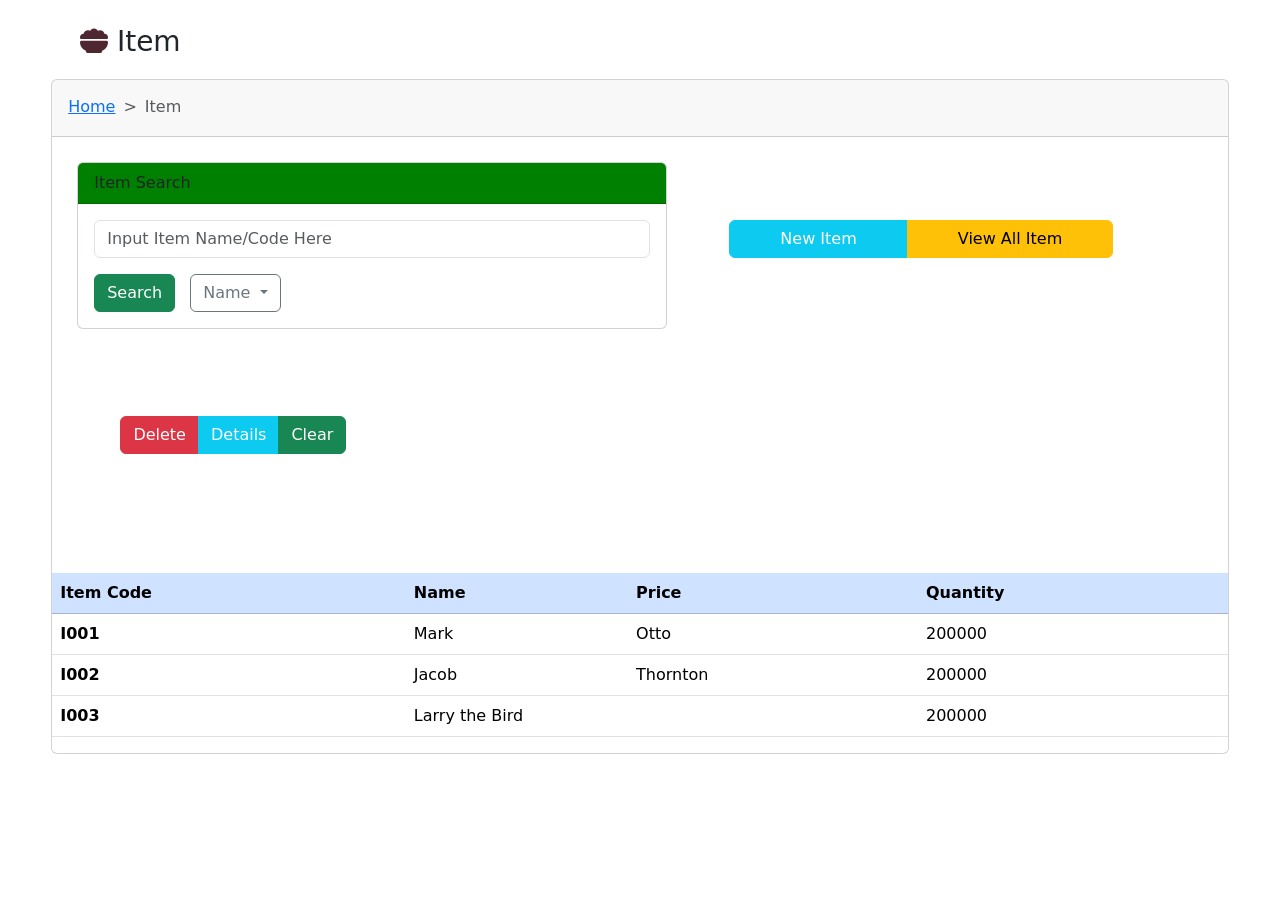
<file: index.html>
<!DOCTYPE html>
<html lang="en">
<head>
    <meta charset="UTF-8">
    <title>Pos_System</title>
    <link href="https://cdn.jsdelivr.net/npm/bootstrap@5.3.3/dist/css/bootstrap.min.css" rel="stylesheet" integrity="sha384-QWTKZyjpPEjISv5WaRU9OFeRpok6YctnYmDr5pNlyT2bRjXh0JMhjY6hW+ALEwIH" crossorigin="anonymous">
    <link rel="stylesheet" href="https://cdnjs.cloudflare.com/ajax/libs/font-awesome/6.5.1/css/all.min.css" integrity="sha512-DTOQO9RWCH3ppGqcWaEA1BIZOC6xxalwEsw9c2QQeAIftl+Vegovlnee1c9QX4TctnWMn13TZye+giMm8e2LwA==" crossorigin="anonymous" referrerpolicy="no-referrer" />
</head>
<body>

<style>

    body {
        overflow-x: hidden;
    }


    .breadcrumb {
        top: 7px;
        position: relative;
    }

    #Main_Card  {
        width: 92vw;
        height: 75vh;
        left: 0;
        top: 5vh;
        bottom: 0;
        right: 0;
        margin: auto;
        position: relative;
    }

    main>h3 {
        position: relative;
        margin: auto;
        top: 25px;
        left: 80px;
        text-align: left;
    }

    #Customer_Card_Header {
        background-color: green;
    }

    #Customer_Card {
        position: relative;
        width: 50vw;
        padding: 25px;
    }


    .dropdown {
        color: white;
    }

    .btn-outline-secondary:hover {
        color: white;
        background-color: #babfc7;
    }

    #search_Name_DropDown>div {
        position: absolute;
        left: 100px;
        bottom: 16px;
    }

    #ButtonGroup1 {
        position: relative;
        width: 15vw;
        bottom: 9vh;
        left: 3vw;
    }

    #ButtonGroup2 {
        position: relative;
        width: 30vw;
        left: 58%;
        bottom: 35vh;
    }

    .btn-info {
        color: white;
    }

    .modal-header {
        background-color: yellowgreen;
    }

    #Items {
        color: white;
    }

</style>


<main>

    <h3>
        <i class="fa-solid fa-bowl-food" style="color: #4F2730;"></i>
        Item
    </h3>

    <div id="Main_Card" class="card">
        <div class="card-header">
            <nav style="--bs-breadcrumb-divider: '>';" aria-label="breadcrumb">
                <ol class="breadcrumb">
                    <li class="breadcrumb-item"><a href="../index.html">Home</a></li>
                    <li class="breadcrumb-item active" aria-current="page">Item</li>
                </ol>
            </nav>
        </div>

        <div id="Customer_Card" class="card-body">
            <div class="card">
                <div id="Customer_Card_Header" class="card-header">
                    Item Search
                </div>
                <div class="card-body">

                    <div class="input-group mb-3">
                        <input type="text" class="form-control" placeholder="Input Item Name/Code Here" aria-label="" aria-describedby="basic-addon1">
                    </div>

                    <div id="search_Name_DropDown">
                        <button type="button" class="btn btn-success">Search</button>
                        <div class="container">
                            <div id="Name_dropdown" class="dropdown">
                                <a class="btn btn-outline-secondary dropdown-toggle" href="#" role="button" data-bs-toggle="dropdown" aria-expanded="false">
                                    Name
                                </a>

                                <ul class="dropdown-menu">
                                    <li><a class="dropdown-item" href="#">Action</a></li>
                                    <li><a class="dropdown-item" href="#">Another action</a></li>
                                    <li><a class="dropdown-item" href="#">Something else here</a></li>
                                </ul>
                            </div>
                        </div>

                    </div>
                </div>
            </div>
        </div>

        <div class="container">
            <div id="ButtonGroup1" class="btn-group" role="group" aria-label="Basic mixed styles example">
                <button type="button" class="btn btn-danger">Delete</button>
                <button type="button" class="btn btn-info">Details</button>
                <button type="button" class="btn btn-success">Clear</button>
            </div>
        </div>

        <div class="container">
            <div id="ButtonGroup2" class="btn-group" role="group" aria-label="Basic mixed styles example">
                <button type="button" class="btn btn-info" data-bs-toggle="modal" data-bs-target="#NewCustomerModal">New Item</button>
                <button type="button" class="btn btn-warning">View All Item</button>
            </div>
        </div>




        <table class="table">
            <thead class="table-primary">
            <tr>
                <th scope="col">Item Code</th>
                <th scope="col">Name</th>
                <th scope="col">Price</th>
                <th scope="col">Quantity</th>
            </tr>
            </thead>
            <tbody>
            <tr>
                <th scope="row">I001</th>
                <td>Mark</td>
                <td>Otto</td>
                <td>200000</td>
            </tr>
            <tr>
                <th scope="row">I002</th>
                <td>Jacob</td>
                <td>Thornton</td>
                <td>200000</td>
            </tr>
            <tr>
                <th scope="row">I003</th>
                <td colspan="2">Larry the Bird</td>
                <td>200000</td>
            </tr>
            </tbody>
        </table>

    </div>

</main>

<div class="modal" tabindex="-1" id="NewCustomerModal" aria-labelledby="NewCustomerModalLabel1" aria-hidden="true">
    <div class="modal-dialog">
        <div class="modal-content">
            <div class="modal-header">
                <h5 class="modal-title">New Item</h5>
                <button type="button" class="btn-close" data-bs-dismiss="modal" aria-label="Close"></button>
            </div>
            <div class="modal-body">
                <div class="input-group mb-3">
                    <input type="text" class="form-control" placeholder="Item Code" aria-label="" aria-describedby="basic-addon1">
                </div>

                <div class="input-group mb-3">
                    <input type="text" class="form-control" placeholder="Item Name" aria-label="" aria-describedby="basic-addon1">
                </div>

                <div class="input-group mb-3">
                    <input type="text" class="form-control" placeholder="Item Price" aria-label="" aria-describedby="basic-addon1">
                </div>

                <div class="input-group mb-3">
                    <input type="text" class="form-control" placeholder="Item Quantity" aria-label="" aria-describedby="basic-addon1">
                </div>
            </div>
            <div class="modal-footer">
                <button type="button" class="btn btn-danger" data-bs-dismiss="modal">Save</button>
                <button type="button" class="btn btn-warning">Renew</button>
                <button type="button" class="btn btn-info">Close</button>
            </div>
        </div>
    </div>
</div>



<script src="https://cdn.jsdelivr.net/npm/bootstrap@5.3.3/dist/js/bootstrap.bundle.min.js" integrity="sha384-YvpcrYf0tY3lHB60NNkmXc5s9fDVZLESaAA55NDzOxhy9GkcIdslK1eN7N6jIeHz" crossorigin="anonymous"></script>
</body>
</html>
</file>
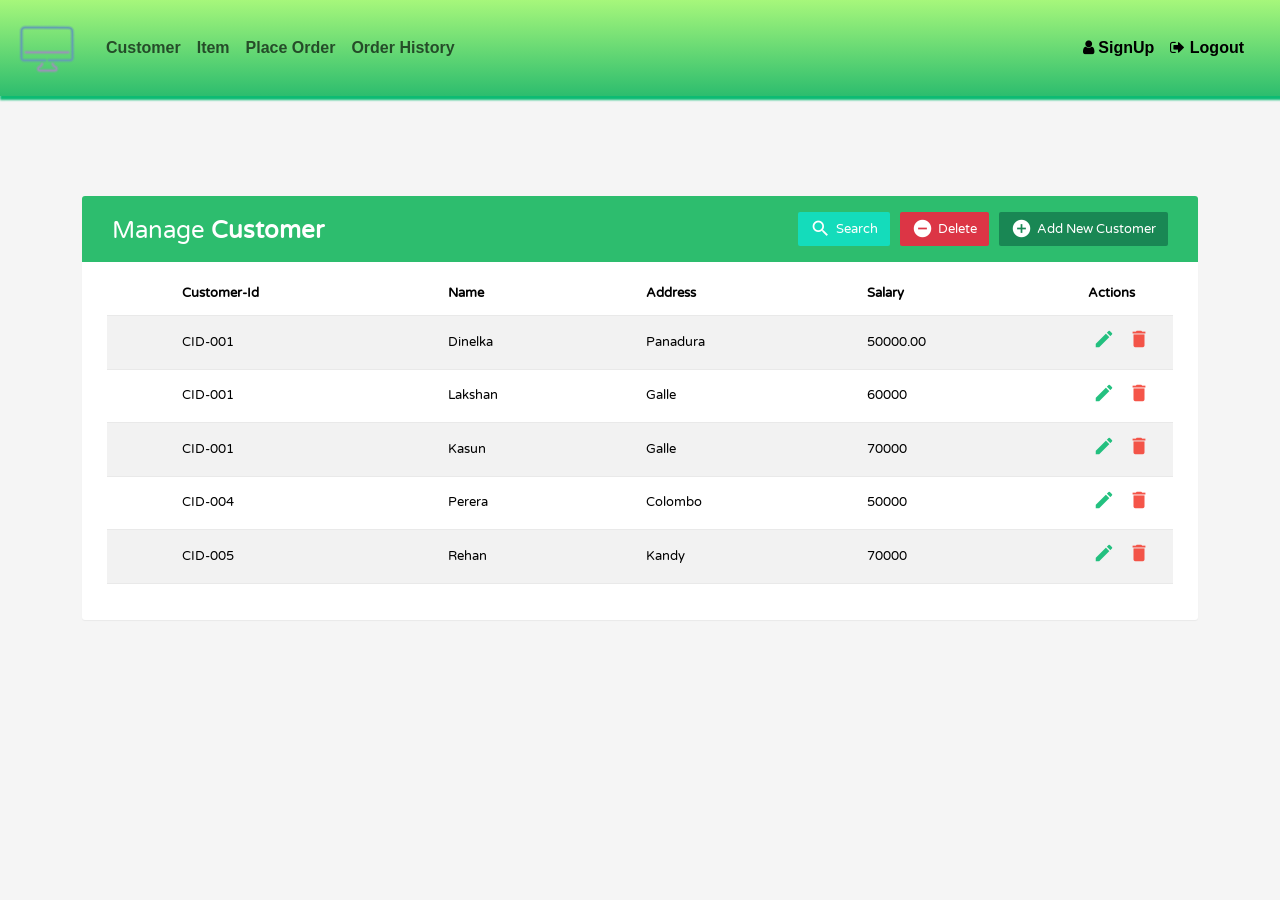
<file: Customer_ form.html>
<!DOCTYPE html>
<html lang="en">
<head>
    <meta charset="UTF-8">
    <title>Customer_form</title>
    <link href="https://cdn.jsdelivr.net/npm/bootstrap@5.3.3/dist/css/bootstrap.min.css" rel="stylesheet" integrity="sha384-QWTKZyjpPEjISv5WaRU9OFeRpok6YctnYmDr5pNlyT2bRjXh0JMhjY6hW+ALEwIH" crossorigin="anonymous">

    <link href="https://fonts.googleapis.com/icon?family=Material+Icons" rel="stylesheet">
    <link href="https://fonts.googleapis.com/css?family=Roboto|Varela+Round" rel="stylesheet">


    <link href="https://maxcdn.bootstrapcdn.com/font-awesome/4.7.0/css/font-awesome.min.css" rel="stylesheet">
    <script src="https://ajax.googleapis.com/ajax/libs/jquery/1.12.4/jquery.min.js"></script>
    <script src="https://code.jquery.com/jquery-3.6.0.min.js"></script>
    <link rel="stylesheet" href="assets/style/customer_style.css">

    <meta name="viewport" content="width=device-width, initial-scale=1.0">

    <style>
        header{
            background: -webkit-linear-gradient(bottom, #2dbd6e, #a6f77b);
            box-shadow: 2px  2px 2px 2px rgb(13, 187, 115);
            font-size: medium;

            width: 100%;
            font-weight: bold;
            font-family: Arial;
        }
        @media all and (max-width: 420px){
            header{
                width: 420px;
            }

        }

    </style>
</head>
<body>
<header>
    <nav class="navbar navbar-expand-lg" >
        <div class="container-fluid">
            <!--            <a class="navbar-brand" href="#">Navbar</a>-->
            <img class="navbar-brand" id="navbar-logo" src="/assets/imges/icons8-computer-70%20(1).png"  title="tomato header logo" alt="Pos-System">
            <button class="navbar-toggler" type="button" data-bs-toggle="collapse" data-bs-target="#navbarNavDropdown" aria-controls="navbarNavDropdown" aria-expanded="false" aria-label="Toggle navigation">
                <span class="navbar-toggler-icon"></span>
            </button>
            <div class="collapse navbar-collapse" id="navbarNavDropdown">
                <ul class="navbar-nav">
                    <li class="nav-item">
                        <a class="nav-link" aria-current="page" href="http://localhost:63342/pos-system/ForgotPassowrd_form.html?_ijt=9unn00jbkp56kr59dsvi3779a3&_ij_reload=RELOAD_ON_SAVE">Customer</a>
                    </li>
                    <li class="nav-item">
                        <a class="nav-link" href="http://localhost:63342/pos-system/item_mange.html?_ijt=gbn0ndvp60nc7el7hg485g12fr&_ij_reload=RELOAD_ON_SAVE#">Item</a>
                    </li>
                    <li class="nav-item">
                        <a class="nav-link" href="#">Place Order</a>
                    </li>
                    <li class="nav-item">
                        <a class="nav-link" href="#">Order History</a>
                    </li>


                </ul>
                <ul class="navbar-nav justify-content-end flex-grow-1 pe-3">
                    <li id="SignupButtonH" class="nav-item" >
                        <a id="SignupButton" class="nav-link active" aria-current="page" href="#">
                            <i class="fa fa-user" ></i>
                            SignUp
                        </a>
                    </li>
                    <li id="LogoutButtonH" class="nav-item">
                        <a id="LoginButton" class="nav-link active" aria-current="page" href="#">
                            <i class="fa fa-sign-out"></i>
                            Logout
                        </a>

                    </li>
                </ul>
            </div>
        </div>
    </nav>
</header>



<div class="container">
    <div class="table-wrapper">
        <div class="table-title">
            <div class="row">
                <div class="col-sm-6">
                    <h2>Manage <b>Customer</b></h2>
                </div>
                <div class="col-sm-6">
                    <a href="#addCustomerModal" class="btn btn-success" data-toggle="modal"><i class="material-icons">&#xE147;</i> <span>Add New Customer</span></a>
                    <a href="#deleteCustomerModal" class="btn btn-danger" data-toggle="modal"><i class="material-icons">&#xE15C;</i> <span>Delete</span></a>
                    <a href="#searchCustomerModal" class="btn btn-search" data-toggle="modal"><i class="material-icons" >search</i> <span>Search</span></a>
                    <!--<input type="text" id="serachbar" placeholder="search">-->
                </div>
            </div>
        </div>
        <table class="table table-striped table-hover">
            <thead>
            <tr>
                <th>
            <span class="custom-checkbox">
								<!--<input type="checkbox" id="selectAll">-->
                <!--<label for="selectAll"></label>-->
							</span>
                </th>
                <th>Customer-Id</th>
                <th>Name</th>
                <th>Address</th>
                <th>Salary</th>
                <th>Actions</th>
            </tr>
            </thead>
            <tbody>
            <tr>
                <td>
            <span class="custom-checkbox">
								<!--<input type="checkbox" id="checkbox1" name="options[]" value="1">
								<label for="checkbox1"></label>-->
							</span>
                </td>
                <td>CID-001</td>
                <td>Dinelka</td>
                <td>Panadura</td>
                <td>50000.00</td>
                <td>
                    <a href="#editCustomerModal" class="edit" data-toggle="modal"><i class="material-icons" data-toggle="tooltip" title="Edit">&#xE254;</i></a>
                    <a href="#deleteCustomerModal" class="delete" data-toggle="modal"><i class="material-icons" data-toggle="tooltip" title="Delete">&#xE872;</i></a>
                </td>
            </tr>
            <tr>
                <td>
            <span class="custom-checkbox">
								<!--<input type="checkbox" id="checkbox2" name="options[]" value="1">
								<label for="checkbox2"></label>-->
							</span>
                </td>
                <td>CID-001</td>
                <td>Lakshan</td>
                <td>Galle</td>
                <td>60000</td>
                <td>
                    <a href="#editCustomerModal" class="edit" data-toggle="modal"><i class="material-icons" data-toggle="tooltip" title="Edit">&#xE254;</i></a>
                    <a href="#deleteCustomerModal" class="delete" data-toggle="modal"><i class="material-icons" data-toggle="tooltip" title="Delete">&#xE872;</i></a>
                </td>
            </tr>
            <tr>
                <td>
            <span class="custom-checkbox">
								<!--<input type="checkbox" id="checkbox3" name="options[]" value="1">
								<label for="checkbox3"></label>-->
							</span>
                </td>
                <td>CID-001</td>
                <td>Kasun</td>
                <td>Galle</td>
                <td>70000</td>
                <td>
                    <a href="#editCustomerModal" class="edit" data-toggle="modal"><i class="material-icons" data-toggle="tooltip" title="Edit">&#xE254;</i></a>
                    <a href="#deleteCustomerModal" class="delete" data-toggle="modal"><i class="material-icons" data-toggle="tooltip" title="Delete">&#xE872;</i></a>
                </td>
            </tr>
            <tr>
                <td>
            <span class="custom-checkbox">
								<!--<input type="checkbox" id="checkbox4" name="options[]" value="1">
								<label for="checkbox4"></label>-->
							</span>
                </td>
                <td>CID-004</td>
                <td>Perera</td>
                <td>Colombo</td>
                <td>50000</td>
                <td>
                    <a href="#editCustomerModal" class="edit" data-toggle="modal"><i class="material-icons" data-toggle="tooltip" title="Edit">&#xE254;</i></a>
                    <a href="#deleteCustomerModal" class="delete" data-toggle="modal"><i class="material-icons" data-toggle="tooltip" title="Delete">&#xE872;</i></a>
                </td>
            </tr>
            <tr>
                <td>
            <span class="custom-checkbox">
								<!--<input type="checkbox" id="checkbox5" name="options[]" value="1">
								<label for="checkbox5"></label>-->
							</span>
                </td>
                <td>CID-005</td>
                <td>Rehan</td>
                <td>Kandy</td>
                <td>70000</td>
                <td>
                    <a href="#editCustomerModal" class="edit" data-toggle="modal"><i class="material-icons" data-toggle="tooltip" title="Edit">&#xE254;</i></a>
                    <a href="#deleteCustomerModal" class="delete" data-toggle="modal"><i class="material-icons" data-toggle="tooltip" title="Delete">&#xE872;</i></a>
                </td>
            </tr>
            </tbody>
        </table>

    </div>
</div>
<!-- Add Modal HTML -->
<div id="addCustomerModal" class="modal fade">
    <div class="modal-dialog">
        <div class="modal-content">
            <form>
                <div class="modal-header">
                    <h4 class="modal-title">Add Customer</h4>
                    <button type="button" class="close" data-dismiss="modal" aria-hidden="true">&times;</button>
                </div>
                <div class="modal-body">
                    <div class="form-group">
                        <label>Customer-ID</label>
                        <input type="text" class="form-control" required>
                    </div>
                    <div class="form-group">
                        <label>Name</label>
                        <input type="text" class="form-control" required>
                    </div>
                    <div class="form-group">
                        <label>Address</label>
                        <input type="text" class="form-control" required>
                        <!--<textarea class="form-control" required></textarea>-->
                    </div>
                    <div class="form-group">
                        <label>Salary</label>
                        <input type="text" class="form-control" required>
                    </div>
                </div>
                <div class="modal-footer">
                    <input type="button" class="btn btn-default" data-dismiss="modal" value="Cancel">
                    <input type="submit" class="btn btn-success" value="Add">
                </div>
            </form>
        </div>
    </div>
</div>
<!-- Edit Modal HTML -->
<div id="editCustomerModal" class="modal fade">
    <div class="modal-dialog">
        <div class="modal-content">
            <form>
                <div class="modal-header">
                    <h4 class="modal-title">Edit Customer</h4>
                    <button type="button" class="close" data-dismiss="modal" aria-hidden="true">&times;</button>
                </div>
                <div class="modal-body">
                    <div class="form-group">
                        <label>Customer-ID</label>
                        <input type="text" class="form-control" required>
                    </div>
                    <div class="form-group">
                        <label>Name</label>
                        <input type="text" class="form-control" required>
                    </div>
                    <div class="form-group">
                        <label>Address</label>
                        <input type="text" class="form-control" required>
                        <!--<textarea class="form-control" required></textarea>-->
                    </div>
                    <div class="form-group">
                        <label>Salary</label>
                        <input type="text" class="form-control" required>
                    </div>
                </div>
                <div class="modal-footer">
                    <input type="button" class="btn btn-default" data-dismiss="modal" value="Cancel">
                    <input type="submit" class="btn btn-info" value="Save">
                </div>
            </form>
        </div>
    </div>
</div>
<!-- Delete Modal HTML -->
<div id="deleteCustomerModal" class="modal fade">
    <div class="modal-dialog">
        <div class="modal-content">
            <form>
                <div class="modal-header">
                    <h4 class="modal-title">Delete Customer</h4>
                    <button type="button" class="close" data-dismiss="modal" aria-hidden="true">&times;</button>
                </div>
                <div class="modal-body">
                    <p>Are you sure you want to delete these Records?</p>
                    <p class="text-warning"><small>This action cannot be undone.</small></p>
                </div>
                <div class="modal-footer">
                    <input type="button" class="btn btn-default" data-dismiss="modal" value="Cancel">
                    <input type="submit" class="btn btn-danger" value="Delete">
                </div>
            </form>
        </div>
    </div>
</div>
<!-- Search Modal HTML -->
<div id="searchCustomerModal" class="modal fade">
    <div class="modal-dialog">
        <div class="modal-content">
            <form>
                <div class="modal-header">
                    <h4 class="modal-title">Search Customer</h4>
                    <button type="button" class="close" data-dismiss="modal" aria-hidden="true">&times;</button>
                </div>
                <div class="modal-body">
                    <div class="form-group">
                        <label>Customer-ID</label>
                        <input type="text" class="form-control" required>
                    </div>

                </div>
                <div class="modal-footer">
                    <input type="button" class="btn btn-default" data-dismiss="modal" value="Cancel">
                    <input type="submit" class="btn btn-info" value="Search">
                </div>
            </form>
        </div>
    </div>
</div>
    <script>
        $(document).ready(function(){
            // Activate tooltip
            $('[data-toggle="tooltip"]').tooltip();

            // Select/Deselect checkboxes
            var checkbox = $('table tbody input[type="checkbox"]');
            $("#selectAll").click(function(){
                if(this.checked){
                    checkbox.each(function(){
                        this.checked = true;
                    });
                } else{
                    checkbox.each(function(){
                        this.checked = false;
                    });
                }
            });
            checkbox.click(function(){
                if(!this.checked){
                    $("#selectAll").prop("checked", false);
                }
            });
        });
    </script>
<script src="https://code.jquery.com/jquery-3.6.0.min.js"></script>

<script src="https://maxcdn.bootstrapcdn.com/bootstrap/4.5.2/js/bootstrap.min.js"></script>

<script src="https://cdn.jsdelivr.net/npm/bootstrap@5.3.3/dist/js/bootstrap.bundle.min.js" integrity="sha384-YvpcrYf0tY3lHB60NNkmXc5s9fDVZLESaAA55NDzOxhy9GkcIdslK1eN7N6jIeHz" crossorigin="anonymous"></script>
</body>
</html>
</file>
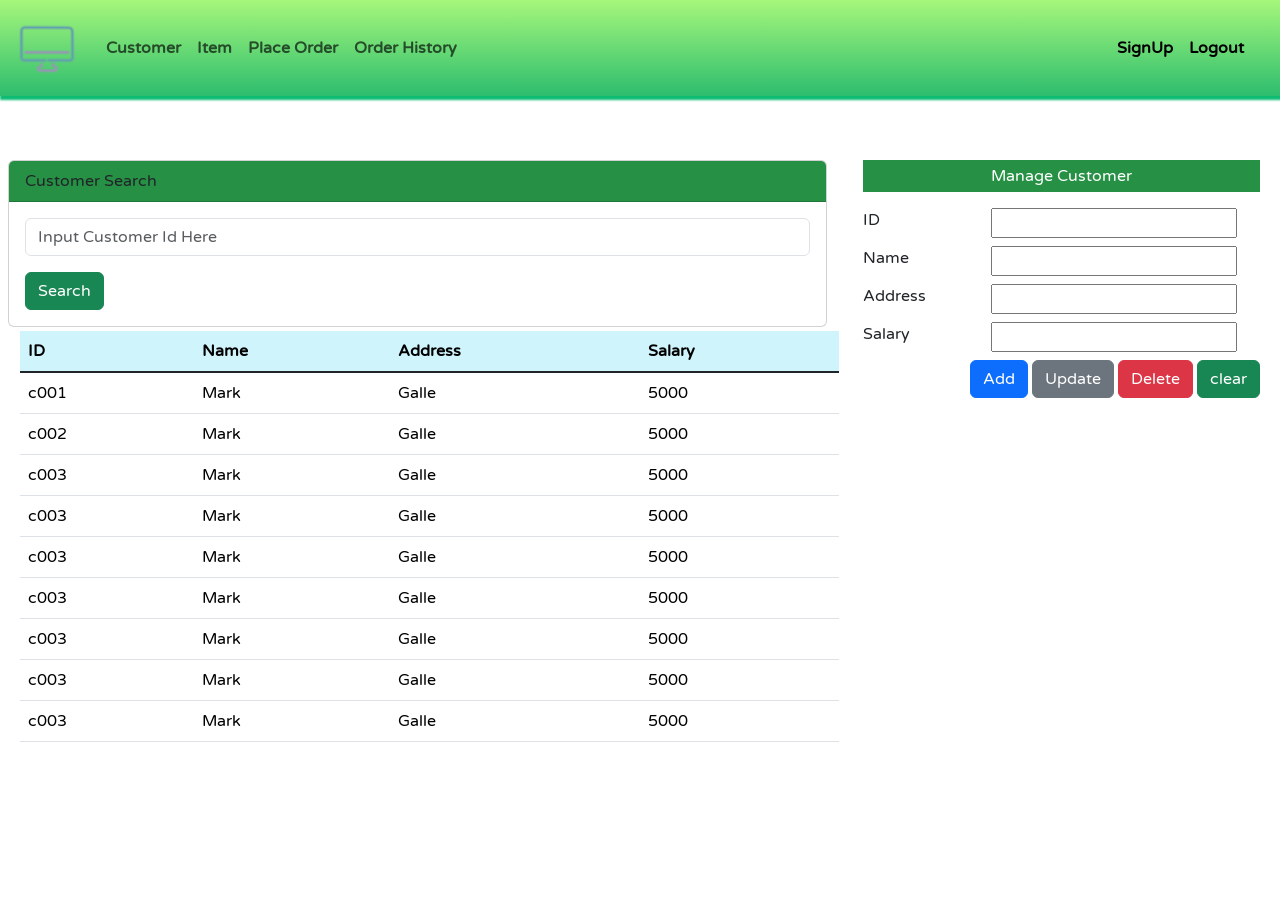
<file: Customer_Manage.html>
<!DOCTYPE html>
<html lang="en">
<head>
    <meta charset="UTF-8">
    <title>Manage_Customer</title>
    <link href="https://cdn.jsdelivr.net/npm/bootstrap@5.3.3/dist/css/bootstrap.min.css" rel="stylesheet" integrity="sha384-QWTKZyjpPEjISv5WaRU9OFeRpok6YctnYmDr5pNlyT2bRjXh0JMhjY6hW+ALEwIH" crossorigin="anonymous">

    <meta name="viewport" content="width=device-width, initial-scale=1.0">
    <link rel="stylesheet" href="assets/style/Customer_Manage.css">

    <link href="https://fonts.googleapis.com/icon?family=Material+Icons" rel="stylesheet">
    <link href="https://fonts.googleapis.com/css?family=Roboto|Varela+Round" rel="stylesheet">

    <style>
        *{
            font-family: 'Varela Round', sans-serif;
        }
        header{
            background: -webkit-linear-gradient(bottom, #2dbd6e, #a6f77b);
            box-shadow: 2px  2px 2px 2px rgb(13, 187, 115);
            font-size: medium;

            width: 100%;
            font-weight: bold;
            font-family: Arial;
        }
        @media all and (max-width: 420px){
            header{
                width: 420px;
            }

        }

    </style>
</head>
<body>
<header>
    <nav class="navbar navbar-expand-lg" >
        <div class="container-fluid">
            <!--            <a class="navbar-brand" href="#">Navbar</a>-->
            <img class="navbar-brand" id="navbar-logo" src="/assets/imges/icons8-computer-70%20(1).png"  title="tomato header logo" alt="Pos-System">
            <button class="navbar-toggler" type="button" data-bs-toggle="collapse" data-bs-target="#navbarNavDropdown" aria-controls="navbarNavDropdown" aria-expanded="false" aria-label="Toggle navigation">
                <span class="navbar-toggler-icon"></span>
            </button>
            <div class="collapse navbar-collapse" id="navbarNavDropdown">
                <ul class="navbar-nav">
                    <li class="nav-item">
                        <a class="nav-link" aria-current="page" href="http://localhost:63342/pos-system/ForgotPassowrd_form.html?_ijt=9unn00jbkp56kr59dsvi3779a3&_ij_reload=RELOAD_ON_SAVE">Customer</a>
                    </li>
                    <li class="nav-item">
                        <a class="nav-link" href="http://localhost:63342/pos-system/item_mange.html?_ijt=gbn0ndvp60nc7el7hg485g12fr&_ij_reload=RELOAD_ON_SAVE#">Item</a>
                    </li>
                    <li class="nav-item">
                        <a class="nav-link" href="#">Place Order</a>
                    </li>
                    <li class="nav-item">
                        <a class="nav-link" href="#">Order History</a>
                    </li>


                </ul>
                <ul class="navbar-nav justify-content-end flex-grow-1 pe-3">
                    <li id="SignupButtonH" class="nav-item" >
                        <a id="SignupButton" class="nav-link active" aria-current="page" href="#">
                            <i class="fa fa-user" ></i>
                            SignUp
                        </a>
                    </li>
                    <li id="LogoutButtonH" class="nav-item">
                        <a id="LoginButton" class="nav-link active" aria-current="page" href="#">
                            <i class="fa fa-sign-out"></i>
                            Logout
                        </a>

                    </li>
                </ul>
            </div>
        </div>
    </nav>
</header>
<br><br>
<main class="container-fluid">
    <!--main content-->
    <section>
        <section class="row p-2" style="height: 100%">
            <section class="col-lg-8 col-12  bg-body" style="height: 100%">
                <!--search Bar-->
                <div class="input-group row mt-2 mb-1 col-md-12">
                    <div id="Customer_Card" class="card-body">
                        <div class="card" >
                            <div id="Customer_Card_Header" class="card-header">
                                Customer Search
                            </div>
                            <div class="card-body">

                                <div class="input-group mb-3">
                                    <input type="text" class="form-control" placeholder="Input Customer Id Here" aria-label="" aria-describedby="basic-addon1">
                                </div>

                                <div id="search_Name_DropDown">
                                    <button type="button" class="btn btn-success">Search</button>
                                    <div class="container">
                                        <div id="Name_dropdown" class="dropdown">
                                        </div>
                                    </div>

                                </div>
                            </div>
                        </div>
                    </div>
                </div>
                <div class="table-responsive ">
                    <table class="table table-hover">
                        <thead class="table-info">
                        <tr>
                            <th scope="col">ID</th>
                            <th scope="col">Name</th>
                            <th scope="col">Address</th>
                            <th scope="col">Salary</th>
                        </tr>
                        </thead>
                        <tbody class="table-group-divider">
                        <tr>
                            <td>c001</td>
                            <td>Mark</td>
                            <td>Galle</td>
                            <td>5000</td>
                        </tr>
                        <tr>
                            <td>c002</td>
                            <td>Mark</td>
                            <td>Galle</td>
                            <td>5000</td>
                        </tr>
                        <tr>
                            <td>c003</td>
                            <td>Mark</td>
                            <td>Galle</td>
                            <td>5000</td>
                        </tr>

                        <tr>
                            <td>c003</td>
                            <td>Mark</td>
                            <td>Galle</td>
                            <td>5000</td>
                        </tr>

                        <tr>
                            <td>c003</td>
                            <td>Mark</td>
                            <td>Galle</td>
                            <td>5000</td>
                        </tr>

                        <tr>
                            <td>c003</td>
                            <td>Mark</td>
                            <td>Galle</td>
                            <td>5000</td>
                        </tr>

                        <tr>
                            <td>c003</td>
                            <td>Mark</td>
                            <td>Galle</td>
                            <td>5000</td>
                        </tr>

                        <tr>
                            <td>c003</td>
                            <td>Mark</td>
                            <td>Galle</td>
                            <td>5000</td>
                        </tr>

                        <tr>
                            <td>c003</td>
                            <td>Mark</td>
                            <td>Galle</td>
                            <td>5000</td>
                        </tr>

                        </tbody>
                    </table>
                </div>
            </section>

            <!--Manage Customer-->
            <section class="col-lg-4 col-12 vh-75 bg-body">
                <div class="text-center mt-2 p-1" style="background-color: #269145 ; color:white;">
                    <i class="fa-solid fa-user" style="color: #ffffff;"></i>
                    Manage Customer
                </div>
                <div>
                    <div class="mt-2">

                    </div>
                    <div class="row mt-2 ">
                        <label class="col-4 mt-2">ID</label>
                        <input class="col-7 mt-2">

                        <label class="col-4 mt-2">Name</label>
                        <input class="col-7 mt-2">

                        <label class="col-4 mt-2">Address</label>
                        <input class="col-7 mt-2">

                        <label class="col-4 mt-2">Salary</label>
                        <input class="col-7 mt-2">
                    </div>
                    <div class="mt-2 text-end" style="width: 100%">
                        <button class="btn btn-primary" type="button">Add</button>
                        <button class="btn btn-secondary" type="button">Update</button>
                        <button class="btn btn-danger" type="button">Delete</button>
                        <button class="btn btn-success" type="button">clear</button>
                    </div>
                </div>
            </section>
        </section>
    </section>
</main>



<script src="https://cdn.jsdelivr.net/npm/bootstrap@5.3.3/dist/js/bootstrap.bundle.min.js" integrity="sha384-YvpcrYf0tY3lHB60NNkmXc5s9fDVZLESaAA55NDzOxhy9GkcIdslK1eN7N6jIeHz" crossorigin="anonymous"></script>
</body>
</html>
</file>
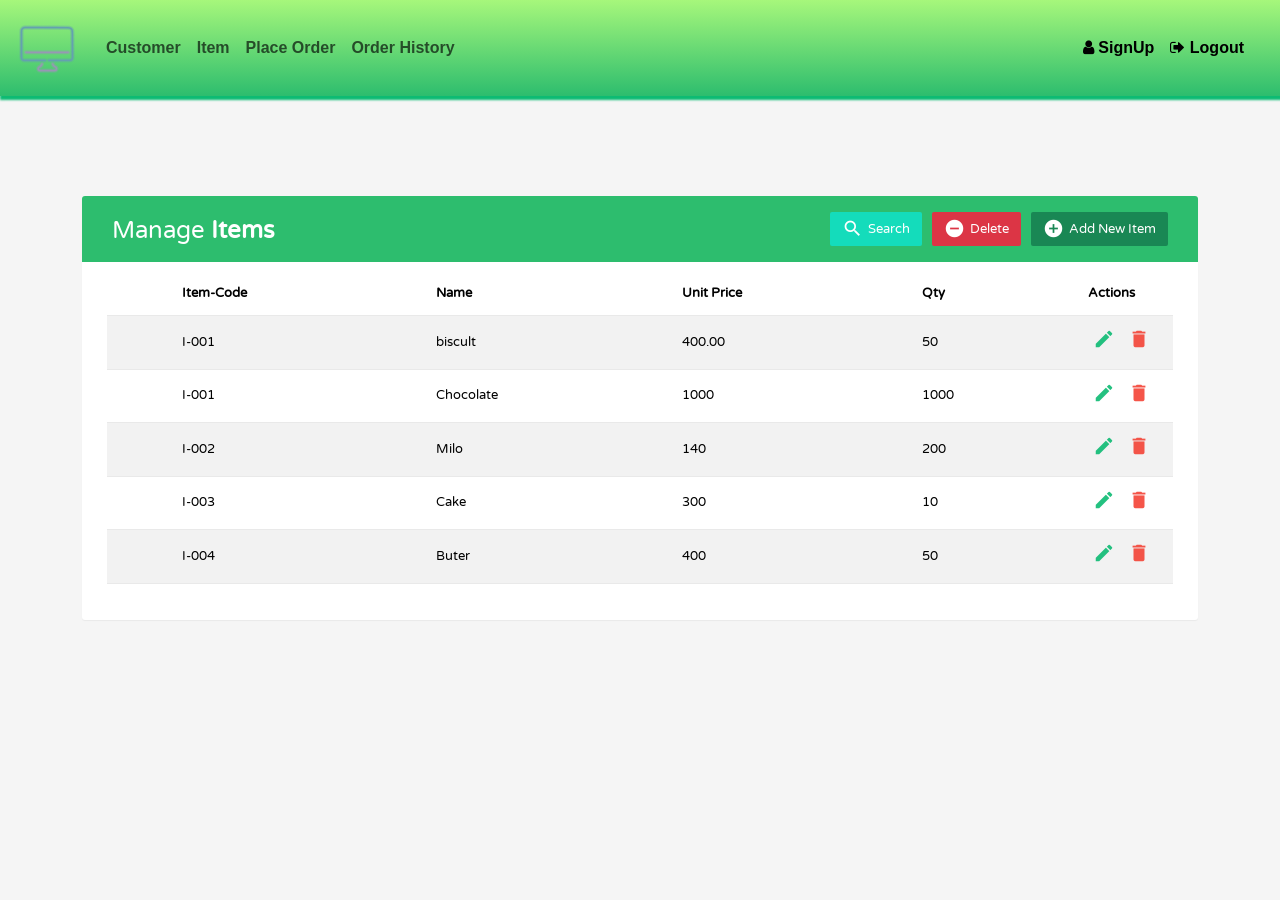
<file: item_mange.html>
<!DOCTYPE html>
<html lang="en">
<head>
    <meta charset="UTF-8">
    <meta name="viewport" content="width=device-width, initial-scale=1.0">
    <title>Item Manage</title>
    <!--<script src='https://kit.fontawesome.com/a076d05399.js' crossorigin='anonymous'></script>-->
    <link rel="stylesheet" href="https://cdnjs.cloudflare.com/ajax/libs/font-awesome/5.15.3/css/all.min.css"/>
    <link href="https://cdn.jsdelivr.net/npm/bootstrap@5.3.3/dist/css/bootstrap.min.css" rel="stylesheet" integrity="sha384-QWTKZyjpPEjISv5WaRU9OFeRpok6YctnYmDr5pNlyT2bRjXh0JMhjY6hW+ALEwIH" crossorigin="anonymous">
    <link href="https://fonts.googleapis.com/icon?family=Material+Icons" rel="stylesheet">
    <link href="https://fonts.googleapis.com/css?family=Roboto|Varela+Round" rel="stylesheet">
    <link href="https://maxcdn.bootstrapcdn.com/font-awesome/4.7.0/css/font-awesome.min.css" rel="stylesheet">
    <script src="https://ajax.googleapis.com/ajax/libs/jquery/1.12.4/jquery.min.js"></script>
    <script src="https://code.jquery.com/jquery-3.6.0.min.js"></script>
    <link rel="stylesheet" href="assets/style/item_style.css">
    <style>
        header{
            background: -webkit-linear-gradient(bottom, #2dbd6e, #a6f77b);
            box-shadow: 2px  2px 2px 2px rgb(13, 187, 115);
            font-size: medium;
            font-weight: bold;
            font-family: Arial;
        }
        @media all and (max-width: 420px){
            header{
                width: 440px;
            }

        }

    </style>
</head>
<body>

<header>
    <nav class="navbar navbar-expand-lg" >
        <div class="container-fluid">
            <!--            <a class="navbar-brand" href="#">Navbar</a>-->
            <img class="navbar-brand" id="navbar-logo" src="/assets/imges/icons8-computer-70%20(1).png"  title="tomato header logo" alt="Pos-System">
            <button class="navbar-toggler" type="button" data-bs-toggle="collapse" data-bs-target="#navbarNavDropdown" aria-controls="navbarNavDropdown" aria-expanded="false" aria-label="Toggle navigation">
                <span class="navbar-toggler-icon"></span>
            </button>
            <div class="collapse navbar-collapse" id="navbarNavDropdown">
                <ul class="navbar-nav">
                    <li class="nav-item">
                        <a class="nav-link" aria-current="page" href="http://localhost:63342/pos-system/Customer_%20form.html?_ijt=ctbsd4navffudd1hlmcjljs80f&_ij_reload=RELOAD_ON_SAVE">Customer</a>
                    </li>
                    <li class="nav-item">
                        <a class="nav-link" href="#">Item</a>
                    </li>
                    <li class="nav-item">
                        <a class="nav-link" href="http://localhost:63342/pos-system/Orders_Page.html?_ijt=utvelnlu9v3rqes4cl7291dakm&_ij_reload=RELOAD_ON_SAVE">Place Order</a>
                    </li>
                    <li class="nav-item">
                        <a class="nav-link" href="#">Order History</a>
                    </li>

                </ul>
                <ul class="navbar-nav justify-content-end flex-grow-1 pe-3">
                    <li id="SignupButtonH" class="nav-item" >
                        <a id="SignupButton" class="nav-link active" aria-current="page" href="#">
                            <i class="fa fa-user" ></i>
                            SignUp
                        </a>
                    </li>
                    <li id="LogoutButtonH" class="nav-item">
                        <a id="LoginButton" class="nav-link active" aria-current="page" href="#">
                            <i class="fa fa-sign-out"></i>
                            Logout
                        </a>

                    </li>
                </ul>
            </div>
        </div>
    </nav>
</header>


        <div class="container">
            <div class="table-wrapper">
                <div class="table-title">
                    <div class="row">
                        <div class="col-sm-6">
                            <h2>Manage <b>Items</b></h2>
                        </div>
                        <div class="col-sm-6">
                            <a href="#addItemModal" class="btn btn-success" data-toggle="modal"><i class="material-icons">&#xE147;</i> <span>Add New Item</span></a>
                            <a href="#deleteItemModal" class="btn btn-danger" data-toggle="modal"><i class="material-icons">&#xE15C;</i> <span>Delete</span></a>
                            <a href="#searchItemModal" class="btn btn-search" data-toggle="modal"><i class="material-icons" >search</i> <span>Search</span></a>

                        </div>
                    </div>
                </div>
                <table class="table table-striped table-hover">
                    <thead>
                    <tr>
                        <th>
            <span class="custom-checkbox">
								<!--<input type="checkbox" id="selectAll">-->
								<!--<label for="selectAll"></label>-->
							</span>
                        </th>
                        <th>Item-Code</th>
                        <th>Name</th>
                        <th>Unit Price</th>
                        <th>Qty</th>
                        <th>Actions</th>
                    </tr>
                    </thead>
                    <tbody>
                    <tr>
                        <td>
            <span class="custom-checkbox">
								<!--<input type="checkbox" id="checkbox1" name="options[]" value="1">
								<label for="checkbox1"></label>-->
							</span>
                        </td>
                        <td>I-001</td>
                        <td>biscult</td>
                        <td>400.00</td>
                        <td>50</td>
                        <td>
                            <a href="#editItemModal" class="edit" data-toggle="modal"><i class="material-icons" data-toggle="tooltip" title="Edit">&#xE254;</i></a>
                            <a href="#deleteItemModal" class="delete" data-toggle="modal"><i class="material-icons" data-toggle="tooltip" title="Delete">&#xE872;</i></a>
                        </td>
                    </tr>
                    <tr>
                        <td>
            <span class="custom-checkbox">
								<!--<input type="checkbox" id="checkbox2" name="options[]" value="1">
								<label for="checkbox2"></label>-->
							</span>
                        </td>
                        <td>I-001</td>
                        <td>Chocolate</td>
                        <td>1000</td>
                        <td>1000</td>
                        <td>
                            <a href="#editItemModal" class="edit" data-toggle="modal"><i class="material-icons" data-toggle="tooltip" title="Edit">&#xE254;</i></a>
                            <a href="#deleteItemModal" class="delete" data-toggle="modal"><i class="material-icons" data-toggle="tooltip" title="Delete">&#xE872;</i></a>
                        </td>
                    </tr>
                    <tr>
                        <td>
            <span class="custom-checkbox">
								<!--<input type="checkbox" id="checkbox3" name="options[]" value="1">
								<label for="checkbox3"></label>-->
							</span>
                        </td>
                        <td>I-002</td>
                        <td>Milo</td>
                        <td>140</td>
                        <td>200</td>
                        <td>
                            <a href="#editItemModal" class="edit" data-toggle="modal"><i class="material-icons" data-toggle="tooltip" title="Edit">&#xE254;</i></a>
                            <a href="#deleteItemModal" class="delete" data-toggle="modal"><i class="material-icons" data-toggle="tooltip" title="Delete">&#xE872;</i></a>
                        </td>
                    </tr>
                    <tr>
                        <td>
            <span class="custom-checkbox">
								<!--<input type="checkbox" id="checkbox4" name="options[]" value="1">
								<label for="checkbox4"></label>-->
							</span>
                        </td>
                        <td>I-003</td>
                        <td>Cake</td>
                        <td>300</td>
                        <td>10</td>
                        <td>
                            <a href="#editItemModal" class="edit" data-toggle="modal"><i class="material-icons" data-toggle="tooltip" title="Edit">&#xE254;</i></a>
                            <a href="#deleteItemModal" class="delete" data-toggle="modal"><i class="material-icons" data-toggle="tooltip" title="Delete">&#xE872;</i></a>
                        </td>
                    </tr>
                    <tr>
                        <td>
            <span class="custom-checkbox">
								<!--<input type="checkbox" id="checkbox5" name="options[]" value="1">
								<label for="checkbox5"></label>-->
							</span>
                        </td>
                        <td>I-004</td>
                        <td>Buter</td>
                        <td>400</td>
                        <td>50</td>
                        <td>
                            <a href="#editItemModal" class="edit" data-toggle="modal"><i class="material-icons" data-toggle="tooltip" title="Edit">&#xE254;</i></a>
                            <a href="#deleteItemModal" class="delete" data-toggle="modal"><i class="material-icons" data-toggle="tooltip" title="Delete">&#xE872;</i></a>
                        </td>
                    </tr>
                    </tbody>
                </table>
                <!--<div class="clearfix">
                    <div class="hint-text">Showing <b>5</b> out of <b>25</b> entries</div>
                    <ul class="pagination">
                        <li class="page-item disabled"><a href="#">Previous</a></li>
                        <li class="page-item"><a href="#" class="page-link">1</a></li>
                        <li class="page-item"><a href="#" class="page-link">2</a></li>
                        <li class="page-item active"><a href="#" class="page-link">3</a></li>
                        <li class="page-item"><a href="#" class="page-link">4</a></li>
                        <li class="page-item"><a href="#" class="page-link">5</a></li>
                        <li class="page-item"><a href="#" class="page-link">Next</a></li>
                    </ul>
                </div>-->
            </div>
        </div>
        <!-- Add Modal HTML -->
        <div id="addItemModal" class="modal fade">
            <div class="modal-dialog">
                <div class="modal-content">
                    <form>
                        <div class="modal-header">
                            <h4 class="modal-title">Add Item</h4>
                            <button type="button" class="close" data-dismiss="modal" aria-hidden="true">&times;</button>
                        </div>
                        <div class="modal-body">
                            <div class="form-group">
                                <label>Item-ID</label>
                                <input type="text" class="form-control" required>
                            </div>
                            <div class="form-group">
                                <label>Name</label>
                                <input type="text" class="form-control" required>
                            </div>
                            <div class="form-group">
                                <label>Price</label>
                                <input type="text" class="form-control" required>
                            </div>
                            <div class="form-group">
                                <label>QTY</label>
                                <input type="text" class="form-control" required>
                            </div>
                        </div>
                        <div class="modal-footer">
                            <input type="button" class="btn btn-default" data-dismiss="modal" value="Cancel">
                            <input type="submit" class="btn btn-success" value="Add">
                        </div>
                    </form>
                </div>
            </div>
        </div>
        <!-- Edit Modal HTML -->
        <div id="editItemModal" class="modal fade">
            <div class="modal-dialog">
                <div class="modal-content">
                    <form>
                        <div class="modal-header">
                            <h4 class="modal-title">Edit Employee</h4>
                            <button type="button" class="close" data-dismiss="modal" aria-hidden="true">&times;</button>
                        </div>
                        <div class="modal-body">
                            <div class="form-group">
                                <label>Item-ID</label>
                                <input type="text" class="form-control" required>
                            </div>
                            <div class="form-group">
                                <label>Name</label>
                                <input type="email" class="form-control" required>
                            </div>
                            <div class="form-group">
                                <label>Price</label>
                                <input type="text" class="form-control" required>
                            </div>
                            <div class="form-group">
                                <label>QTY</label>
                                <input type="text" class="form-control" required>
                            </div>
                        </div>
                        <div class="modal-footer">
                            <input type="button" class="btn btn-default" data-dismiss="modal" value="Cancel">
                            <input type="submit" class="btn btn-info" value="Save">
                        </div>
                    </form>
                </div>
            </div>
        </div>
        <!-- Delete Modal HTML -->
        <div id="deleteItemModal" class="modal fade">
            <div class="modal-dialog">
                <div class="modal-content">
                    <form>
                        <div class="modal-header">
                            <h4 class="modal-title">Delete Item</h4>
                            <button type="button" class="close" data-dismiss="modal" aria-hidden="true">&times;</button>
                        </div>
                        <div class="modal-body">
                            <p>Are you sure you want to delete these Records?</p>
                            <p class="text-warning"><small>This action cannot be undone.</small></p>
                        </div>
                        <div class="modal-footer">
                            <input type="button" class="btn btn-default" data-dismiss="modal" value="Cancel">
                            <input type="submit" class="btn btn-danger" value="Delete">
                        </div>
                    </form>
                </div>
            </div>
        </div>
        <!--  Search Modal HTML-->
        <div id="searchItemModal" class="modal fade">
            <div class="modal-dialog">
                <div class="modal-content">
                    <form>
                        <div class="modal-header">
                            <h4 class="modal-title">Search Item</h4>
                            <button type="button" class="close" data-dismiss="modal" aria-hidden="true">&times;</button>
                        </div>
                        <div class="modal-body">
                            <div class="form-group">
                                <label>Item-ID</label>
                                <input type="text" class="form-control" required>
                            </div>

                        </div>
                        <div class="modal-footer">
                            <input type="button" class="btn btn-default" data-dismiss="modal" value="Cancel">
                            <input type="submit" class="btn btn-info" value="Search">
                        </div>
                    </form>
                </div>
            </div>
        </div>


        <script>
            $(document).ready(function(){
                // Activate tooltip
                $('[data-toggle="tooltip"]').tooltip();

                // Select/Deselect checkboxes
                var checkbox = $('table tbody input[type="checkbox"]');
                $("#selectAll").click(function(){
                    if(this.checked){
                        checkbox.each(function(){
                            this.checked = true;
                        });
                    } else{
                        checkbox.each(function(){
                            this.checked = false;
                        });
                    }
                });
                checkbox.click(function(){
                    if(!this.checked){
                        $("#selectAll").prop("checked", false);
                    }
                });
            });
        </script>
        <script src="https://code.jquery.com/jquery-3.6.0.min.js"></script>
        <script src="https://maxcdn.bootstrapcdn.com/bootstrap/4.5.2/js/bootstrap.min.js"></script>

        <script src="https://cdn.jsdelivr.net/npm/bootstrap@5.3.3/dist/js/bootstrap.bundle.min.js" integrity="sha384-YvpcrYf0tY3lHB60NNkmXc5s9fDVZLESaAA55NDzOxhy9GkcIdslK1eN7N6jIeHz" crossorigin="anonymous"></script>
</body>
</html>
</file>
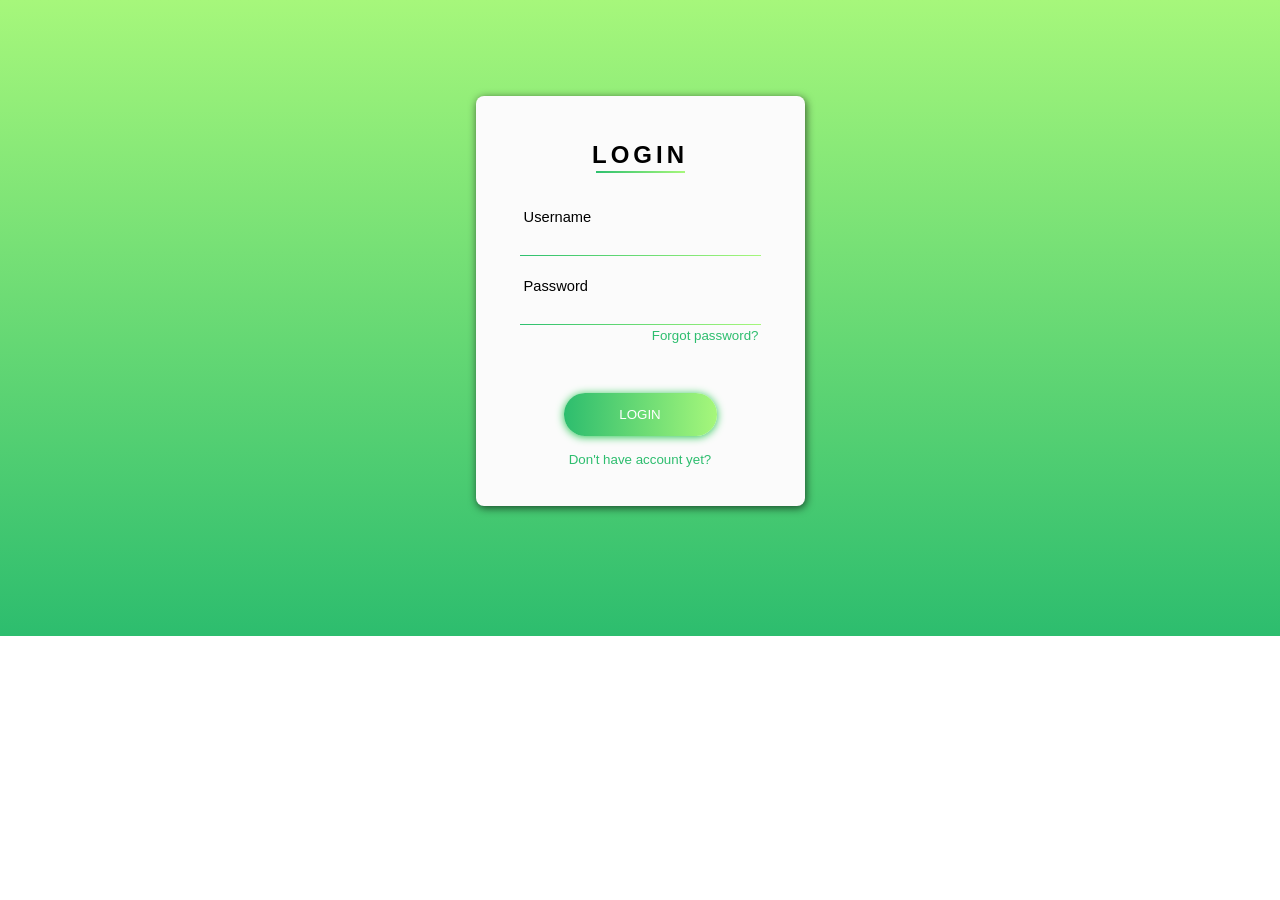
<file: Login-Page.html>
<!DOCTYPE html>
<html lang="en">
<head>
    <meta charset="UTF-8">
    <title>Login_page</title>
    <link rel="stylesheet" href="assets/style/Login_style.css">
    <meta name="viewport" content="width=device-width, initial-scale=1.0">
    <meta http-equiv="X-UA-Compatible" content="IE=edge" />


</head>
<body>
<div id="card">
    <div id="card-content">
        <div id="card-title">

            <h2>LOGIN</h2>

            <div class="underline-title"></div>
        </div>
        <form method="post" class="form">
            <label for="user-name" style="padding-top:13px">
                &nbsp;Username
            </label>
            <input id="user-name" class="form-content" type="text" name="text" autocomplete="on" required />

            <div class="form-border"></div>

            <label for="user-password" style="padding-top:22px">&nbsp;Password
            </label>
            <input id="user-password" class="form-content" type="password" name="password" required />
            <div class="form-border"></div>
            <a href="#">
                <legend id="forgot-pass">Forgot password?</legend>
            </a>
            <input id="submit-btn" type="submit" name="submit" value="LOGIN" />
            <a href="#" id="signup">Don't have account yet?</a>
        </form>
    </div>
</div>

</body>
</html>
</file>
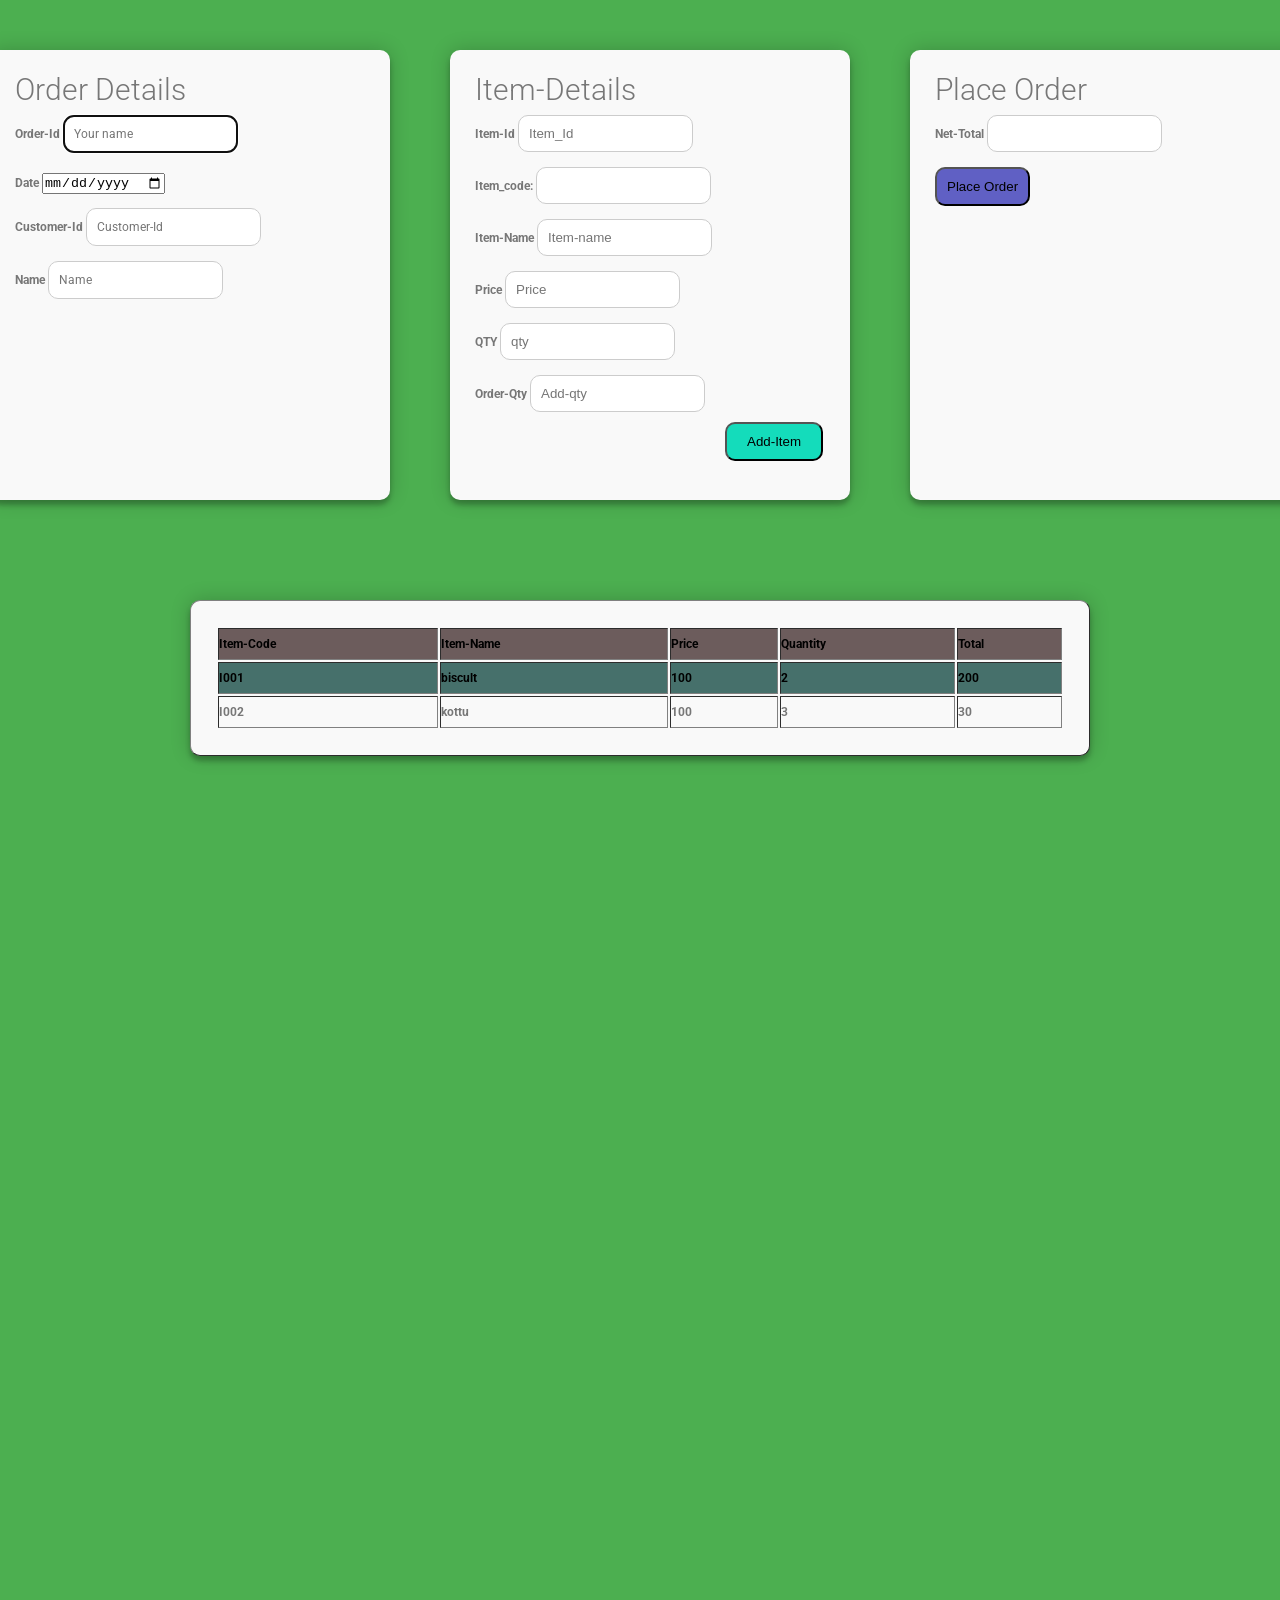
<file: Oedr_form.html>
<!DOCTYPE html>
<html lang="en">
<head>
    <meta charset="UTF-8">
    <title>Order_form</title>
    <style>
        @import url(https://fonts.googleapis.com/css?family=Roboto:400,300,600,400italic);
        * {
            margin: 0;
            padding: 0;
            box-sizing: border-box;
          /*  border-radius: 10px;*/
           /* -webkit-box-sizing: border-box;
            -moz-box-sizing: border-box;
            -webkit-font-smoothing: antialiased;
            -moz-font-smoothing: antialiased;
            -o-font-smoothing: antialiased;
            font-smoothing: antialiased;
            text-rendering: optimizeLegibility;*/
        }

        body {
            font-family: "Roboto", Helvetica, Arial, sans-serif;
            font-weight: bold;
            font-size: 12px;
            line-height: 30px;
            color: #777;
            background: #4CAF50;
        }


        .container {
            bottom:100px;
            height: 200px;
            right: 450px;
            max-width: 400px;
            max-height: 500px;
            margin: 0 auto;
            position: relative;

        }
        .container2{
            bottom:450px;
            left: 10px;
            width: 400px;

            margin: 0 auto;
            position: relative;
        }
        .container3{
            bottom: 1050px;
            left: 470px;
            width: 400px;
            margin: 0 auto;
            position: relative;
        }
        .container4{
            bottom: 1100px;

            /*left: 0px;*/
            right: 100px;
            width: 700px;
            margin: 0 auto;
            position: relative;
        }

        #contact input[type="text"],
        #contact input[type="email"],
        #contact input[type="tel"],
        #contact input[type="url"],
        #contact textarea,
        #contact button[type="submit"] {
            font: 400 12px/16px "Roboto", Helvetica, Arial, sans-serif;
        }

        #contact {
            background: #F9F9F9;
            padding: 25px;
            margin: 150px 0;
            box-shadow: 0 0 20px 0 rgba(0, 0, 0, 0.2), 0 5px 5px 0 rgba(0, 0, 0, 0.24);
            border-radius: 10px;
            height: 450px;
        }
        #contact2 {
            background: #F9F9F9;
            padding: 25px;
            margin: 150px 0;
            box-shadow: 0 0 20px 0 rgba(0, 0, 0, 0.2), 0 5px 5px 0 rgba(0, 0, 0, 0.24);
            border-radius: 10px;
            height: 450px;

        }
        #contact3{
            background: #F9F9F9;
            padding: 25px;
            margin: 150px 0;
            box-shadow: 0 0 20px 0 rgba(0, 0, 0, 0.2), 0 5px 5px 0 rgba(0, 0, 0, 0.24);
            border-radius: 10px;
            height: 450px;

        }
        #contact4{
            background: #F9F9F9;
            padding: 25px;
            margin: 150px 0;
            box-shadow: 0 0 20px 0 rgba(0, 0, 0, 0.2), 0 5px 5px 0 rgba(0, 0, 0, 0.24);
            border-radius: 10px;
            height: 150px;
            width: 900px;

        }

        #contact h3 {
            display: block;
            font-size: 30px;
            font-weight: 300;
            margin-bottom: 10px;
        }
        #contact2 h3{
            display: block;
            font-size: 30px;
            font-weight: 300;
            margin-bottom: 10px;

        }
        #contact3 h3{
            display: block;
            font-size: 30px;
            font-weight: 300;
            margin-bottom: 10px;

        }
        #tead{
            height: 20px;
            background-color: #6c5c5c;
            padding: 0;
            margin: 0 0 10px;
            color:black ;
        }
        #tablerow{
            height: 20px;
            background-color: #46706b;

            padding: 10px;
            margin: auto;
            color:black ;

        }



        fieldset {
            border: medium none !important;
            margin: 0 0 10px;
            min-width: 100%;
            padding: 0;
            width: 100%;
        }


        #contact input[type="text"],
        #contact input[type="text"],
        #contact input[type="text"],
        #contact input[type="text"],
        #contact textarea {
            width: 50%;
            border: 1px solid #ccc;
            border-radius: 10px;
            background: #FFF;
            margin: 0 0 5px;
            padding: 10px;
        }
        #contact2 input[type="text"],
        #contact2 input[type="email"],
        #contact2 input[type="tel"],
        #contact2 input[type="url"],
        #contact2 textarea {
            width: 50%;
            border: 1px solid #ccc;
            border-radius: 10px;
            height: auto;
            background: #FFF;
            margin: 0 0 5px;
            padding: 10px;
        }
        #contact3 input[type="text"],
        #contact3 input[type="email"],
        #contact3 input[type="tel"],
        #contact3 input[type="url"],
        #contact3 textarea {
            width: 50%;
            border: 1px solid #ccc;
            border-radius: 10px;
            background: #FFF;
            margin: 0 0 5px;
            padding: 10px;
        }
        /*#contact4 tr{
            width: 50%;
            border: 1px solid #ccc;
            border-radius: 10px;
            background: #FFF;
            margin: 0 0 5px;
            padding: 10px;

        }*/

        /*#contact input[type="text"]:hover,
        #contact input[type="email"]:hover,
        #contact input[type="tel"]:hover,
        #contact input[type="url"]:hover,
        #contact textarea:hover {
            -webkit-transition: border-color 0.3s ease-in-out;
            -moz-transition: border-color 0.3s ease-in-out;
            transition: border-color 0.3s ease-in-out;
            border: 1px solid #aaa;
        }*/
      /*  #contact2 input[type="text"]:hover,
        #contact2 input[type="email"]:hover,
        #contact2 input[type="tel"]:hover,
        #contact2 input[type="url"]:hover,
        #contact2 textarea:hover {
            -webkit-transition: border-color 0.3s ease-in-out;
            -moz-transition: border-color 0.3s ease-in-out;
            transition: border-color 0.3s ease-in-out;
            border: 1px solid #aaa;
        }*/
        .styled-button{
            padding: 10px 20px;
            background-color: #14dcbb;
            margin-left: 250px;
            bottom: 20px;
            margin-top: -30px;
            border-radius: 10px;
        }
        .place-order{
            padding: 10px ;
            background-color: #6060c4;
            border-radius: 10px;
        }





    </style>
</head>
<body>
<div id="div1" class="container">
    <form id="contact" action="" method="post">
        <h3>Order Details</h3>

        <fieldset>
            <label>Order-Id</label>
            <input placeholder="Your name" type="text" tabindex="1" required autofocus>
        </fieldset>
        <fieldset>
            <label>Date</label>
            <input type="date" placeholder="date">
        </fieldset>
        <fieldset>
            <label>Customer-Id</label>
            <input type="text" placeholder="Customer-Id">
        </fieldset>
        <fieldset>
            <label>Name</label>
            <input type="text" placeholder="Name">
        </fieldset>

    </form>
</div>

<div id="div2" class="container2">
    <form id="contact2" action="" method="post">
        <h3>Item-Details</h3>

        <fieldset class="field2">
            <label>Item-Id</label>
            <input placeholder="Item_Id" type="text" tabindex="1" required autofocus>
        </fieldset>
        <fieldset class="field2">
            <label>Item_code:</label>
            <input type="text" placeholder="">
        </fieldset>
        <fieldset class="field2">
            <label>Item-Name</label>
            <input type="text" placeholder="Item-name">
        </fieldset>
        <fieldset class="field2">
            <label>Price</label>
            <input type="text" placeholder="Price">
        </fieldset>
        <fieldset class="field2">
            <label>QTY</label>
            <input type="text" placeholder="qty">
        </fieldset>
        <fieldset class="field2">
            <label>Order-Qty </label>
            <input type="text" placeholder="Add-qty">
        </fieldset>
        <fieldset class="field2">

            <input type="button" value="Add-Item" class="styled-button">
        </fieldset>

    </form>
</div>

<div class="container3">
    <form id="contact3">
        <h3>Place Order</h3>
        <fieldset class="field3">
            <label>Net-Total</label>
            <input placeholder="" type="text" >
        </fieldset>
        <fieldset>
            <input type="button" value="Place Order" class="place-order">
        </fieldset>


    </form>

</div>

<div class="container4">
    <table border="1" id="contact4">
        <thead id="tead">
            <td>Item-Code</td>
            <td>Item-Name</td>
            <td>Price</td>
            <td>Quantity</td>
            <td>Total</td>
        </thead>
        <tr id="tablerow">
            <td>I001</td>
            <td>biscult</td>
            <td>100</td>
            <td>2</td>
            <td>200</td>
        </tr>
        <tr>
            <td>I002</td>
            <td>kottu</td>
            <td>100</td>
            <td>3</td>
            <td>30</td>
        </tr>
    </table>
</div>

</body>
</html>
</file>
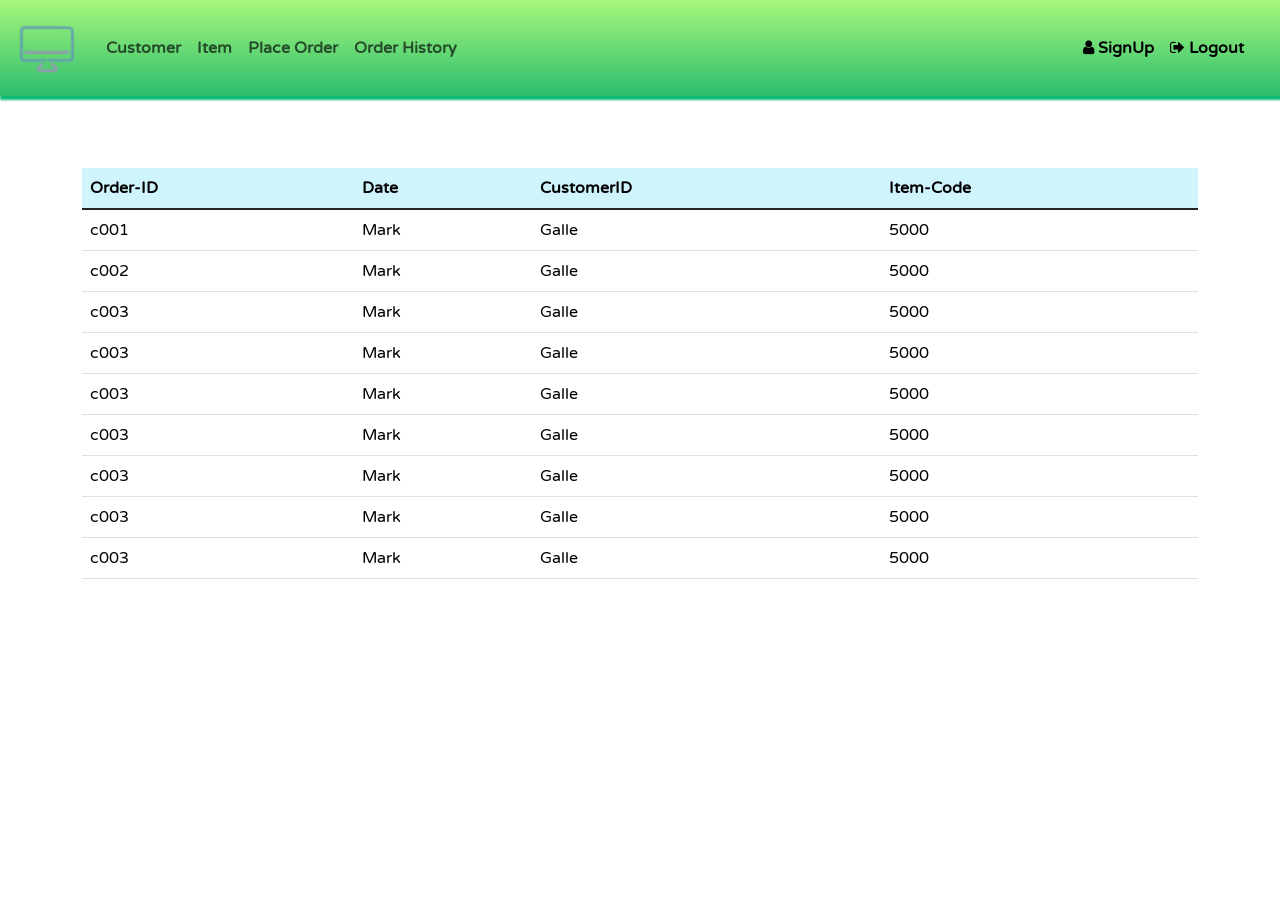
<file: Order_history.html>
<!DOCTYPE html>
<html lang="en">
<head>
    <meta charset="UTF-8">
    <title>Order_history</title>
    <meta name="viewport" content="width=device-width, initial-scale=1.0">
    <link href="https://maxcdn.bootstrapcdn.com/font-awesome/4.7.0/css/font-awesome.min.css" rel="stylesheet">
    <link href="https://cdn.jsdelivr.net/npm/bootstrap@5.3.3/dist/css/bootstrap.min.css" rel="stylesheet" integrity="sha384-QWTKZyjpPEjISv5WaRU9OFeRpok6YctnYmDr5pNlyT2bRjXh0JMhjY6hW+ALEwIH" crossorigin="anonymous">

    <link rel="stylesheet" href="assets/style/Order_history.css">

    <link href="https://fonts.googleapis.com/icon?family=Material+Icons" rel="stylesheet">
    <link href="https://fonts.googleapis.com/css?family=Roboto|Varela+Round" rel="stylesheet">





</head>
<body>
<header>
    <nav class="navbar navbar-expand-lg" >
        <div class="container-fluid">
            <!--            <a class="navbar-brand" href="#">Navbar</a>-->
            <img class="navbar-brand" id="navbar-logo" src="/assets/imges/icons8-computer-70%20(1).png"  title="tomato header logo" alt="Pos-System">
            <button class="navbar-toggler" type="button" data-bs-toggle="collapse" data-bs-target="#navbarNavDropdown" aria-controls="navbarNavDropdown" aria-expanded="false" aria-label="Toggle navigation">
                <span class="navbar-toggler-icon"></span>
            </button>
            <div class="collapse navbar-collapse" id="navbarNavDropdown">
                <ul class="navbar-nav">
                    <li class="nav-item">
                        <a class="nav-link" aria-current="page" href="http://localhost:63342/pos-system/ForgotPassowrd_form.html?_ijt=9unn00jbkp56kr59dsvi3779a3&_ij_reload=RELOAD_ON_SAVE">Customer</a>
                    </li>
                    <li class="nav-item">
                        <a class="nav-link" href="http://localhost:63342/pos-system/item_mange.html?_ijt=gbn0ndvp60nc7el7hg485g12fr&_ij_reload=RELOAD_ON_SAVE#">Item</a>
                    </li>
                    <li class="nav-item">
                        <a class="nav-link" href="#">Place Order</a>
                    </li>
                    <li class="nav-item">
                        <a class="nav-link" href="#">Order History</a>
                    </li>


                </ul>
                <ul class="navbar-nav justify-content-end flex-grow-1 pe-3">
                    <li id="SignupButtonH" class="nav-item" >
                        <a id="SignupButton" class="nav-link active" aria-current="page" href="#">
                            <i class="fa fa-user" ></i>
                            SignUp
                        </a>
                    </li>
                    <li id="LogoutButtonH" class="nav-item">
                        <a id="LoginButton" class="nav-link active" aria-current="page" href="#">
                            <i class="fa fa-sign-out"></i>
                            Logout
                        </a>

                    </li>
                </ul>
            </div>
        </div>
    </nav>
</header>
    <br>

    <div class="container d-flex justify-content-center mt-5">
        <!--<table class="table table-success table-striped table-hover custom-border table-borderless" style="text-align: center">
        <thead>
        <tr class="table-primary">
            <th scope="col">OrderID</th>
            <th scope="col">Date</th>
            <th scope="col">CustomerID</th>
            <th scope="col">Time</th>
        </tr>
        </thead>
        <tbody>
        <tr>
            <th scope="row">1</th>
            <td>Mark</td>
            <td>Otto</td>
            <td>@mdo</td>
        </tr>
        <tr>
            <th scope="row">2</th>
            <td>Jacob</td>
            <td>Thornton</td>
            <td>@fat</td>
        </tr>
        <tr>
            <th scope="row">3</th>
            <td >Larry the Bird</td>
            <td>@twitter</td>
            <td>@twitter</td>
        </tr>
        </tbody>
        </table>-->
        <div class="table-responsive " style="width: 100%">
            <table class="table table-hover">
                <thead class="table-info">
                <tr>
                    <th scope="col">Order-ID</th>
                    <th scope="col">Date</th>
                    <th scope="col">CustomerID</th>
                    <th scope="col">Item-Code</th>
                </tr>
                </thead>
                <tbody class="table-group-divider">
                <tr>
                    <td>c001</td>
                    <td>Mark</td>
                    <td>Galle</td>
                    <td>5000</td>
                </tr>
                <tr>
                    <td>c002</td>
                    <td>Mark</td>
                    <td>Galle</td>
                    <td>5000</td>
                </tr>
                <tr>
                    <td>c003</td>
                    <td>Mark</td>
                    <td>Galle</td>
                    <td>5000</td>
                </tr>

                <tr>
                    <td>c003</td>
                    <td>Mark</td>
                    <td>Galle</td>
                    <td>5000</td>
                </tr>

                <tr>
                    <td>c003</td>
                    <td>Mark</td>
                    <td>Galle</td>
                    <td>5000</td>
                </tr>

                <tr>
                    <td>c003</td>
                    <td>Mark</td>
                    <td>Galle</td>
                    <td>5000</td>
                </tr>

                <tr>
                    <td>c003</td>
                    <td>Mark</td>
                    <td>Galle</td>
                    <td>5000</td>
                </tr>

                <tr>
                    <td>c003</td>
                    <td>Mark</td>
                    <td>Galle</td>
                    <td>5000</td>
                </tr>

                <tr>
                    <td>c003</td>
                    <td>Mark</td>
                    <td>Galle</td>
                    <td>5000</td>
                </tr>

                </tbody>
            </table>
        </div>
    </div>






<script src="https://cdn.jsdelivr.net/npm/bootstrap@5.3.3/dist/js/bootstrap.bundle.min.js" integrity="sha384-YvpcrYf0tY3lHB60NNkmXc5s9fDVZLESaAA55NDzOxhy9GkcIdslK1eN7N6jIeHz" crossorigin="anonymous"></script>
</body>
</html>
</file>
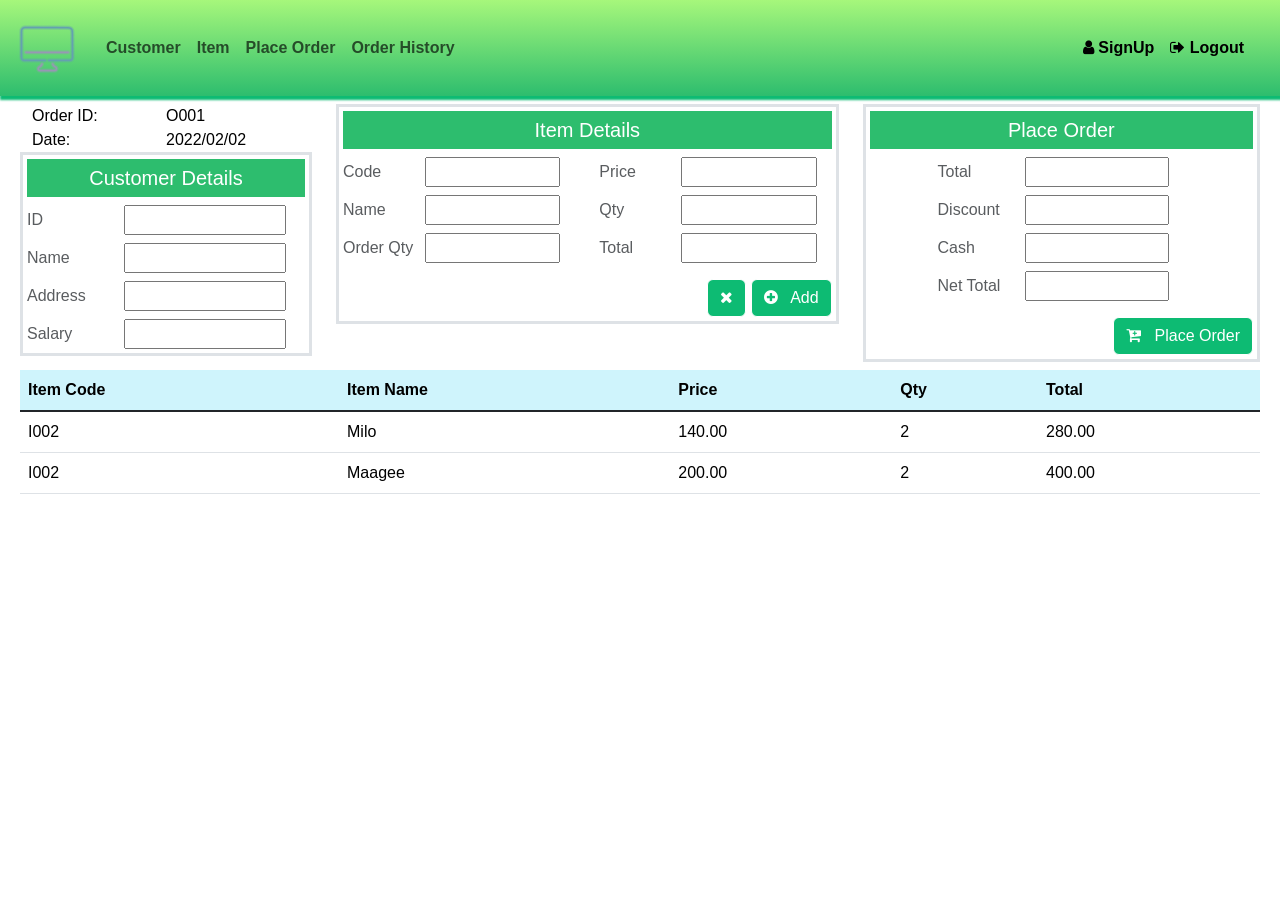
<file: Place_Order.html>
<!DOCTYPE html>
<html lang="en">
<head>
    <meta charset="UTF-8">
    <meta name="description" content="Orders">
    <meta name="keywords" content="dinelka lakshan Pos System ">
    <meta name="author" content="Dinelka Lakshan">
    <meta name="viewport" content="width=device-width, initial-scale=1.0">

    <link href="https://maxcdn.bootstrapcdn.com/font-awesome/4.7.0/css/font-awesome.min.css" rel="stylesheet">

    <link href="https://cdn.jsdelivr.net/npm/bootstrap@5.3.3/dist/css/bootstrap.min.css" rel="stylesheet" integrity="sha384-QWTKZyjpPEjISv5WaRU9OFeRpok6YctnYmDr5pNlyT2bRjXh0JMhjY6hW+ALEwIH" crossorigin="anonymous">

    <link rel="stylesheet" href="assets/style/Palce_order.css">

    <title>Place Order</title>
  <style>
    header{
      background: -webkit-linear-gradient(bottom, #2dbd6e, #a6f77b);
      box-shadow: 2px  2px 2px 2px rgb(13, 187, 115);
      font-size: medium;

      width: 100%;
      font-weight: bold;
      font-family: Arial;
    }
    @media all and (max-width: 420px){
      header{
        width: 420px;
      }

    }

  </style>
</head>
<body>

<header>
  <nav class="navbar navbar-expand-lg" >
    <div class="container-fluid">
      <!--            <a class="navbar-brand" href="#">Navbar</a>-->
      <img class="navbar-brand" id="navbar-logo" src="/assets/imges/icons8-computer-70%20(1).png"  title="tomato header logo" alt="Pos-System">
      <button class="navbar-toggler" type="button" data-bs-toggle="collapse" data-bs-target="#navbarNavDropdown" aria-controls="navbarNavDropdown" aria-expanded="false" aria-label="Toggle navigation">
        <span class="navbar-toggler-icon"></span>
      </button>
      <div class="collapse navbar-collapse" id="navbarNavDropdown">
        <ul class="navbar-nav">
          <li class="nav-item">
            <a class="nav-link" aria-current="page" href="http://localhost:63342/pos-system/ForgotPassowrd_form.html?_ijt=9unn00jbkp56kr59dsvi3779a3&_ij_reload=RELOAD_ON_SAVE">Customer</a>
          </li>
          <li class="nav-item">
            <a class="nav-link" href="http://localhost:63342/pos-system/item_mange.html?_ijt=gbn0ndvp60nc7el7hg485g12fr&_ij_reload=RELOAD_ON_SAVE#">Item</a>
          </li>
          <li class="nav-item">
            <a class="nav-link" href="#">Place Order</a>
          </li>
          <li class="nav-item">
            <a class="nav-link" href="#">Order History</a>
          </li>


        </ul>
        <ul class="navbar-nav justify-content-end flex-grow-1 pe-3">
          <li id="SignupButtonH" class="nav-item" >
            <a id="SignupButton" class="nav-link active" aria-current="page" href="#">
              <i class="fa fa-user" ></i>
              SignUp
            </a>
          </li>
          <li id="LogoutButtonH" class="nav-item">
            <a id="LoginButton" class="nav-link active" aria-current="page" href="#">
              <i class="fa fa-sign-out"></i>
              Logout
            </a>

          </li>
        </ul>
      </div>
    </div>
  </nav>
</header>




<main class="container-fluid">
  <!--main content-->
  <section>
    <section class="row p-2" style="height: 100%">

      <!--Order id date-->
      <div class="col-lg-3 col-12 bg-body">
        <div class="container row text-body-tertiary ">
          <label class="col-6" style="color: black">Order ID: </label>
          <label class="col-6" style="color: black">O001</label>
          <label class="col-6" style="color: black">Date: </label>
          <label class="col-6" style="color: black">2022/02/02</label>
        </div>

       <!-- customer Details-->
        <div class="container text-body-secondary border border-3 p-1 ">
          <div class="text-center  p-1 " style="background-color: #2dbd6e ; color:white; font-size: 20px;">
            Customer Details
          </div>

          <label class="col-4 mt-2">ID</label>
          <input class="col-7 mt-2">

          <label class="col-4 mt-2">Name</label>
          <input class="col-7 mt-2">

          <label class="col-4 mt-2">Address</label>
          <input class="col-7 mt-2">
          <label class="col-4 mt-2">Salary</label>
          <input class="col-7 mt-2">

        </div>
      </div>

      <!--Item Details-->
      <div class=" col-lg-5  col-12 bg-body">
        <div class="container text-body-secondary border border-3 p-1">
          <div class="text-center  p-1" style="background-color:#2dbd6e  ; color:white;font-size: 20px;">
            Item Details
          </div>

          <div class="row">
            <div class="col-md-6 col-12">
              <label class="col-4 mt-2">Code</label>
              <input class="col-7 mt-2">

              <label class="col-4 mt-2">Name</label>
              <input class="col-7 mt-2">

              <label class="col-4 mt-2">Order Qty</label>
              <input class="col-7 mt-2">
            </div>

            <div class="col-md-6 col-12">
              <label class="col-4 mt-2">Price</label>
              <input class="col-7 mt-2">

              <label class="col-4 mt-2">Qty</label>
              <input class="col-7 mt-2">

              <label class="col-4 mt-2">Total</label>
              <input class="col-7 mt-2">
            </div>
          </div>


          <div class="text-end mt-3">
            <button class="btn btn-danger" style="background-color:#0dbb73;border-color:white;">
              <i class="fa fa-times"  style="color: #ffffff;" ></i>
            </button>
            <button class="btn btn-primary" style="background-color:#0dbb73;border-color:white;" >
              <i class="fa fa-plus-circle" style="color: #ffffff;"></i> &nbsp;
              Add
            </button>
          </div>
        </div>
      </div>

      <div class=" col-lg-4  col-12 bg-body">
        <div class="container text-body-secondary border border-3 p-1">
          <div class="text-center  p-1" style="background-color:#2dbd6e  ; color:white;font-size: 20px;">
            Place Order
          </div>

          <div class="row">
            <div class="col-md-2 col-12">

            </div>

            <div class="col-md-8 col-12">
              <label class="col-4 mt-2">Total</label>
              <input class="col-7 mt-2">

              <label class="col-4 mt-2">Discount</label>
              <input class="col-7 mt-2">

              <label class="col-4 mt-2">Cash</label>
              <input class="col-7 mt-2">

              <label class="col-4 mt-2">Net Total</label>
              <input class="col-7 mt-2">
            </div>
          </div>


          <div class="text-end mt-3">
            <button class="btn btn-primary" style="background-color:#0dbb73;border-color:white;" >
              <i class="fa fa-cart-plus" style="color: #ffffff;"></i> &nbsp;
              Place Order
            </button>
          </div>
        </div>
      </div>



    <!-- place Order table-->
      <div class="col-12 bg-body ">
        <div class="table-responsive mt-2">
          <table class="table table-hover">
            <thead class="table-info">
            <tr>
              <th scope="col">Item Code</th>
              <th scope="col">Item Name</th>
              <th scope="col">Price</th>
              <th scope="col">Qty</th>
              <th scope="col">Total</th>
            </tr>
            </thead>
            <tbody class="table-group-divider">
            <tr>
              <td>I002</td>
              <td>Milo</td>
              <td>140.00</td>
              <td>2</td>
              <td>280.00</td>
            </tr>
            <tr>
              <td>I002</td>
              <td>Maagee</td>
              <td>200.00</td>
              <td>2</td>
              <td>400.00</td>
            </tr>
            </tbody>
          </table>
        </div>
      </div>


    </section>
  </section>
</main>
<script src="https://cdn.jsdelivr.net/npm/bootstrap@5.3.3/dist/js/bootstrap.bundle.min.js" integrity="sha384-YvpcrYf0tY3lHB60NNkmXc5s9fDVZLESaAA55NDzOxhy9GkcIdslK1eN7N6jIeHz" crossorigin="anonymous"></script>
</body>
</html>
</file>
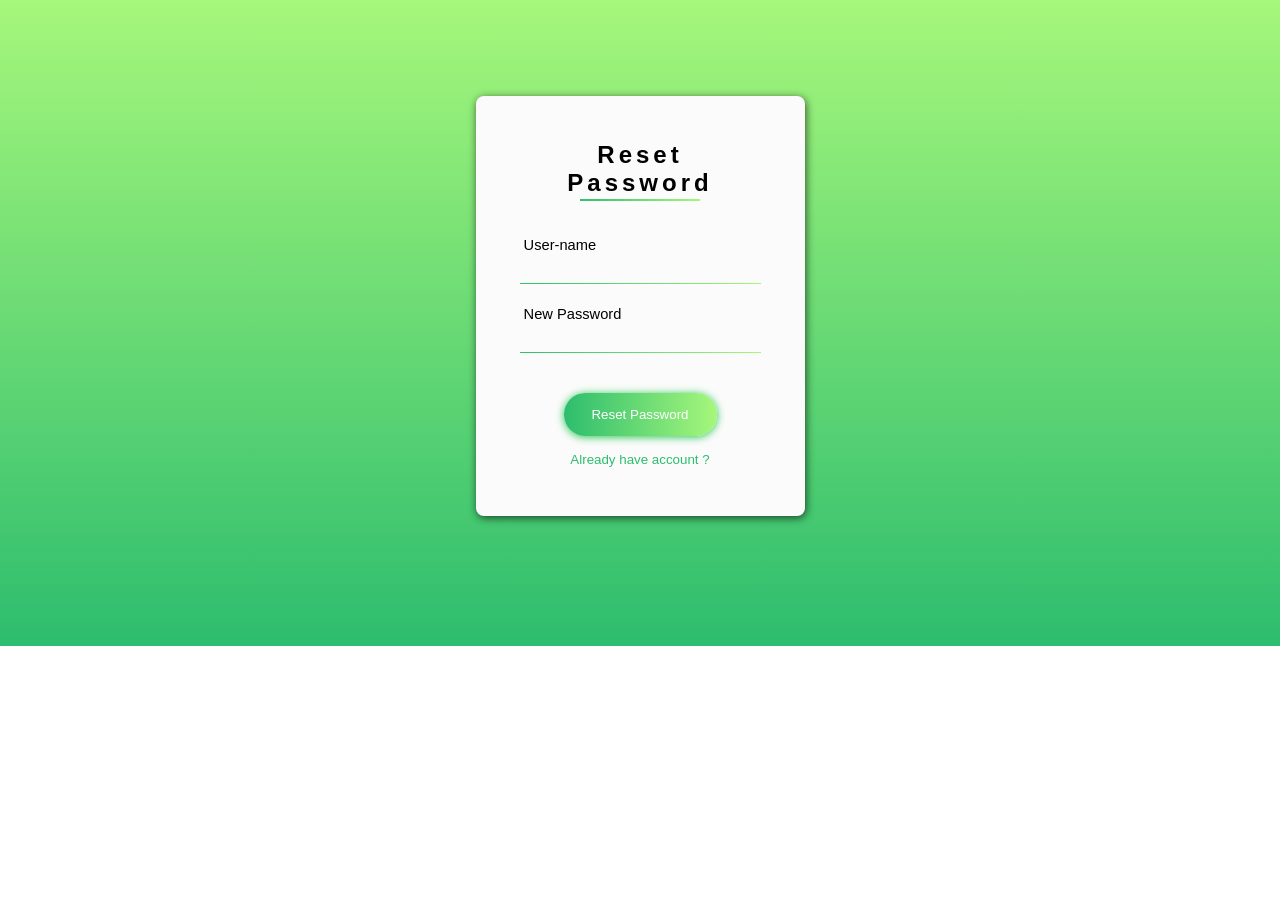
<file: Rest-Passowrd.html>
<!DOCTYPE html>
<html lang="en">
<head>
    <meta charset="UTF-8">
    <title>Reset Password</title>
    <meta name="viewport" content="width=device-width, initial-scale=1.0">
    <meta http-equiv="X-UA-Compatible" content="IE=edge" />
    <link rel="stylesheet" href="assets/style/Reset_password_style.css">
</head>
<body>
<div id="card">
    <div id="card-content">
        <div id="card-title">

            <h2>Reset Password</h2>

            <div class="underline-title"></div>
        </div>
        <form method="post" class="form">
            <label for="user-name" style="padding-top:13px">&nbsp;User-name</label>
            <input id="user-name" class="form-content" type="text" name="text" autocomplete="on" required />
            <div class="form-border"></div>



            <label for="user-password" style="padding-top:22px">&nbsp;New Password</label>
            <input id="user-password" class="form-content" type="password" name="password" required />
            <div class="form-border"></div>


            <input id="submit-btn" type="button" name="button" value="Reset Password" />
            <a href="#" id="signup">Already have account ?</a>

        </form>
    </div>
</div>


</body>
</html>
</file>
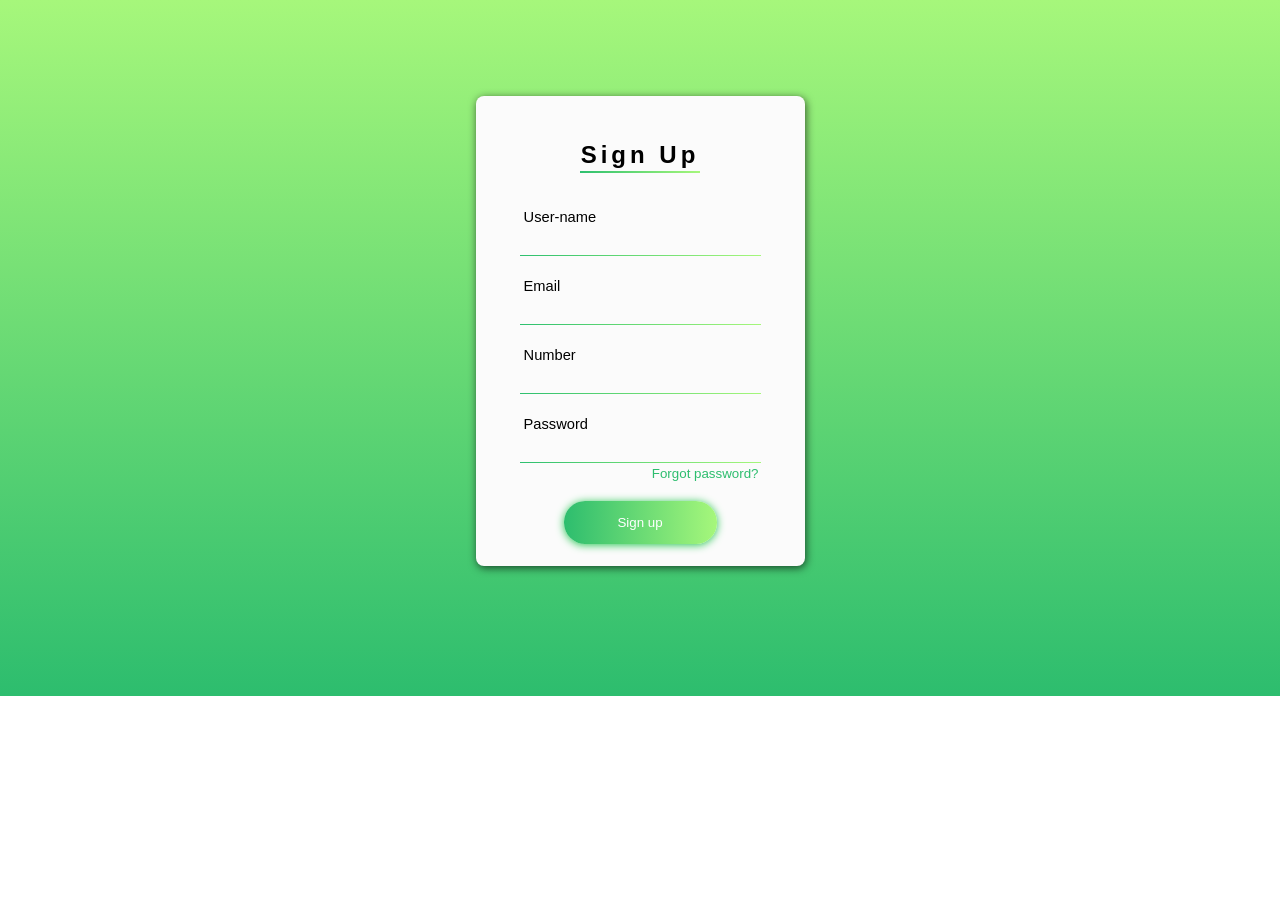
<file: Sign-Up.html>
<!DOCTYPE html>
<html lang="en">
<head>
    <meta charset="UTF-8">
    <title>Registator</title>
    <meta name="viewport" content="width=device-width, initial-scale=1.0">
    <meta http-equiv="X-UA-Compatible" content="IE=edge" />
    <link rel="stylesheet" href="assets/style/Sign_up_style.css">
</head>
<body>
<div id="card">
    <div id="card-content">
        <div id="card-title">

            <h2>Sign Up</h2>

            <div class="underline-title"></div>
        </div>
        <form method="post" class="form">
            <label for="user-name" style="padding-top:13px">&nbsp;User-name</label>
            <input id="user-name" class="form-content" type="text" name="text" autocomplete="on" required />
            <div class="form-border"></div>

            <label for="user-email" style="padding-top:22px">&nbsp;Email</label>
            <input id="user-email" class="form-content" type="email" name="email" required />
            <div class="form-border"></div>

            <label for="user-Tel" style="padding-top:22px">&nbsp;Number</label>
            <input id="user-Tel" class="form-content" type="number" name="number" required />
            <div class="form-border"></div>

            <label for="user-password" style="padding-top:22px">&nbsp;Password</label>
            <input id="user-password" class="form-content" type="password" name="password" required />
            <div class="form-border"></div>

            <a href="#"><legend id="forgot-pass">Forgot password?</legend></a>
            <input id="submit-btn" type="submit" name="submit" value="Sign up" />

        </form>
    </div>
</div>


</body>
</html>
</file>
<file: assets/style/customer_style.css>
body {
    color: #566787;
    background: #f5f5f5;
    font-family: 'Varela Round', sans-serif;
    font-size: 13px;
}
.table-wrapper {
    background: #fff;
    padding: 20px 25px;

    margin: 100px 0;
    border-radius: 3px;
    box-shadow: 0 1px 1px rgba(0,0,0,.05);
}
.table-title {
    padding-bottom: 15px;
    background:#2dbd6e;
    color: #fff;
    padding: 16px 30px;
    margin: -20px -25px 10px;
    border-radius: 3px 3px 0 0;
}
.table-title h2 {
    margin: 5px 0 0;
    font-size: 24px;
}
.table-title .btn-group {
    float: right;
}
.table-title .btn {
    color: #fff;
    float: right;
    font-size: 13px;
    border: none;
    min-width: 50px;
    border-radius: 2px;
    border: none;
    outline: none !important;
    margin-left: 10px;
}
.table-title .btn i {
    float: left;
    font-size: 21px;
    margin-right: 5px;
}
.table-title .btn span {
    float: left;
    margin-top: 2px;
}
table.table tr th, table.table tr td {
    border-color: #e9e9e9;
    padding: 12px 15px;
    vertical-align: middle;
}
table.table tr th:first-child {
    width: 60px;
}
table.table tr th:last-child {
    width: 100px;
}
table.table-striped tbody tr:nth-of-type(odd) {
    background-color: #fcfcfc;
}
table.table-striped.table-hover tbody tr:hover {
    background: #f5f5f5;
}
table.table th i {
    font-size: 13px;
    margin: 0 5px;
    cursor: pointer;
}
table.table td:last-child i {
    opacity: 0.9;
    font-size: 22px;
    margin: 0 5px;
}
table.table td a {
    font-weight: bold;
    color: #566787;
    display: inline-block;
    text-decoration: none;
    outline: none !important;
}
table.table td a:hover {
    color: #2196F3;
}
table.table td a.edit {
    color: #0dbb73;
}
table.table td a.delete {
    color: #F44336;
}
table.table td i {
    font-size: 19px;
}
table.table .avatar {
    border-radius: 50%;
    vertical-align: middle;
    margin-right: 10px;
}
.pagination {
    float: right;
    margin: 0 0 5px;
}
.pagination li a {
    border: none;
    font-size: 13px;
    min-width: 30px;
    min-height: 30px;
    color: #999;
    margin: 0 2px;
    line-height: 30px;
    border-radius: 2px !important;
    text-align: center;
    padding: 0 6px;
}
.pagination li a:hover {
    color: #666;
}
.pagination li.active a, .pagination li.active a.page-link {
    background: #03A9F4;
}
.pagination li.active a:hover {
    background: #0397d6;
}
.pagination li.disabled i {
    color: #ccc;
}
.pagination li i {
    font-size: 16px;
    padding-top: 6px
}
.hint-text {
    float: left;
    margin-top: 10px;
    font-size: 13px;
}
/* Custom checkbox */
.custom-checkbox {
    position: relative;
}
.custom-checkbox input[type="checkbox"] {
    opacity: 0;
    position: absolute;
    margin: 5px 0 0 3px;
    z-index: 9;
}
.custom-checkbox label:before{
    width: 18px;
    height: 18px;
}
.custom-checkbox label:before {
    content: '';
    margin-right: 10px;
    display: inline-block;
    vertical-align: text-top;
    background: white;
    border: 1px solid #bbb;
    border-radius: 2px;
    box-sizing: border-box;
    z-index: 2;
}
.custom-checkbox input[type="checkbox"]:checked + label:after {
    content: '';
    position: absolute;
    left: 6px;
    top: 3px;
    width: 6px;
    height: 11px;
    border: solid #000;
    border-width: 0 3px 3px 0;
    transform: inherit;
    z-index: 3;
    transform: rotateZ(45deg);
}
.custom-checkbox input[type="checkbox"]:checked + label:before {
    border-color: #03A9F4;
    background: #03A9F4;
}
.custom-checkbox input[type="checkbox"]:checked + label:after {
    border-color: #fff;
}
.custom-checkbox input[type="checkbox"]:disabled + label:before {
    color: #b8b8b8;
    cursor: auto;
    box-shadow: none;
    background: #ddd;
}
/* Modal styles */
.modal .modal-dialog {
    max-width: 400px;
}
.modal .modal-header, .modal .modal-body, .modal .modal-footer {
    padding: 20px 30px;
}
.modal .modal-content {
    border-radius: 3px;
}
.modal .modal-footer {
    background: #ecf0f1;
    border-radius: 0 0 3px 3px;
}
.modal .modal-title {
    display: inline-block;
}
.modal .form-control {
    border-radius: 2px;
    box-shadow: none;
    border-color: #dddddd;
}
.modal textarea.form-control {
    resize: vertical;
}
.modal .btn {
    border-radius: 2px;
    min-width: 100px;
}
.modal form label {
    font-weight: normal;
}
.btn-search{
    background-color: #14dcbb;
}
#serachbar{
    margin-left: -100px;
}
@media all and (max-width: 420px){
    .table-title{
        width: 420px;
    }


}
</file>
<file: assets/style/Customer_Manage.css>
.card-header{
    background-color: #269145;
}
</file>
<file: assets/style/item_style.css>
body {
    color: #566787;
    background: #f5f5f5;
    font-family: 'Varela Round', sans-serif;
    font-size: 13px;
}
.table-wrapper {
    background: #fff;
    padding: 20px 25px;
    margin: 100px 0;
    border-radius: 3px;
    box-shadow: 0 1px 1px rgba(0,0,0,.05);
}
.table-title {
    padding-bottom: 15px;
    background: #2dbd6e;
    color: #fff;
    padding: 16px 30px;
    margin: -20px -25px 10px;
    border-radius: 3px 3px 0 0;
}
.table-title h2 {
    margin: 5px 0 0;
    font-size: 24px;
}
.table-title .btn-group {
    float: right;
}
.table-title .btn {
    color: #fff;
    float: right;
    font-size: 13px;
    border: none;
    min-width: 50px;
    border-radius: 2px;
    border: none;
    outline: none !important;
    margin-left: 10px;
}
.table-title .btn i {
    float: left;
    font-size: 21px;
    margin-right: 5px;
}
.table-title .btn span {
    float: left;
    margin-top: 2px;
}
table.table tr th, table.table tr td {
    border-color: #e9e9e9;
    padding: 12px 15px;
    vertical-align: middle;
}
table.table tr th:first-child {
    width: 60px;
}
table.table tr th:last-child {
    width: 100px;
}
table.table-striped tbody tr:nth-of-type(odd) {
    background-color: #fcfcfc;
}
table.table-striped.table-hover tbody tr:hover {
    background: #f5f5f5;
}
table.table th i {
    font-size: 13px;
    margin: 0 5px;
    cursor: pointer;
}
table.table td:last-child i {
    opacity: 0.9;
    font-size: 22px;
    margin: 0 5px;
}
table.table td a {
    font-weight: bold;
    color: #566787;
    display: inline-block;
    text-decoration: none;
    outline: none !important;
}
table.table td a:hover {
    color: #2196F3;
}
table.table td a.edit {
    color: #0dbb73;
}
table.table td a.delete {
    color: #F44336;
}
table.table td i {
    font-size: 19px;
}
table.table .avatar {
    border-radius: 50%;
    vertical-align: middle;
    margin-right: 10px;
}
.pagination {
    float: right;
    margin: 0 0 5px;
}
.pagination li a {
    border: none;
    font-size: 13px;
    min-width: 30px;
    min-height: 30px;
    color: #999;
    margin: 0 2px;
    line-height: 30px;
    border-radius: 2px !important;
    text-align: center;
    padding: 0 6px;
}
.pagination li a:hover {
    color: #666;
}
.pagination li.active a, .pagination li.active a.page-link {
    background: #03A9F4;
}
.pagination li.active a:hover {
    background: #0397d6;
}
.pagination li.disabled i {
    color: #ccc;
}
.pagination li i {
    font-size: 16px;
    padding-top: 6px
}
.hint-text {
    float: left;
    margin-top: 10px;
    font-size: 13px;
}
/* Custom checkbox */
.custom-checkbox {
    position: relative;
}
.custom-checkbox input[type="checkbox"] {
    opacity: 0;
    position: absolute;
    margin: 5px 0 0 3px;
    z-index: 9;
}
.custom-checkbox label:before{
    width: 18px;
    height: 18px;
}
.custom-checkbox label:before {
    content: '';
    margin-right: 10px;
    display: inline-block;
    vertical-align: text-top;
    background: white;
    border: 1px solid #bbb;
    border-radius: 2px;
    box-sizing: border-box;
    z-index: 2;
}
.custom-checkbox input[type="checkbox"]:checked + label:after {
    content: '';
    position: absolute;
    left: 6px;
    top: 3px;
    width: 6px;
    height: 11px;
    border: solid #000;
    border-width: 0 3px 3px 0;
    transform: inherit;
    z-index: 3;
    transform: rotateZ(45deg);
}
.custom-checkbox input[type="checkbox"]:checked + label:before {
    border-color: #03A9F4;
    background: #03A9F4;
}
.custom-checkbox input[type="checkbox"]:checked + label:after {
    border-color: #fff;
}
.custom-checkbox input[type="checkbox"]:disabled + label:before {
    color: #b8b8b8;
    cursor: auto;
    box-shadow: none;
    background: #ddd;
}
/* Modal styles */
.modal .modal-dialog {
    max-width: 400px;
}
.modal .modal-header, .modal .modal-body, .modal .modal-footer {
    padding: 20px 30px;
}
.modal .modal-content {
    border-radius: 3px;
}
.modal .modal-footer {
    background: #ecf0f1;
    border-radius: 0 0 3px 3px;
}
.modal .modal-title {
    display: inline-block;
}
.modal .form-control {
    border-radius: 2px;
    box-shadow: none;
    border-color: #dddddd;
}
.modal textarea.form-control {
    resize: vertical;
}
.modal .btn {
    border-radius: 2px;
    min-width: 100px;
}
.modal form label {
    font-weight: normal;
}
.btn-search{
    background-color: #14dcbb;
}
#serachbar{
    margin-left: -100px;
}
@media all and (max-width: 420px) {
    .table-title {
        width: 440px;
    }
}
</file>
<file: assets/style/Login_style.css>
a {
    text-decoration: none;   /*removes the default underline decoration from hyperlinks.*/
}
body {
    background: -webkit-linear-gradient(bottom, #2dbd6e, #a6f77b);
    background-repeat: no-repeat;
}
label {
    font-family: "Raleway", sans-serif;
    font-size: 11pt;
}
#forgot-pass {
    color: #2dbd6e;
    font-family: "Raleway", sans-serif;
    font-size: 10pt;
    margin-top: 3px;
    text-align: right;
}
#card {
    background: #fbfbfb;
    border-radius: 8px;
    box-shadow: 1px 2px 8px rgba(0, 0, 0, 0.65);
    height: 410px;
    margin: 6rem auto 8.1rem auto;
    width: 329px;
}
#card-content {
    padding: 12px 44px;
}
#card-title {
    font-family: "Raleway Thin", sans-serif;
    letter-spacing: 4px;
    padding-bottom: 23px;
    padding-top: 13px;
    text-align: center;
}
#signup {
    color: #2dbd6e;
    font-family: "Raleway", sans-serif;
    font-size: 10pt;
    margin-top: 16px;
    text-align: center;
}
#submit-btn {
    background: -webkit-linear-gradient(right, #a6f77b, #2dbd6e);
    border: none;
    border-radius: 21px;
    box-shadow: 0px 1px 8px #24c64f;
    cursor: pointer;
    color: white;
    font-family: "Raleway SemiBold", sans-serif;
    height: 42.3px;
    margin: 0 auto;
    margin-top: 50px;
    transition: 0.25s;
    width: 153px;
}
#submit-btn:hover {
    box-shadow: 0px 1px 18px #24c64f;
}
.form {
   /* align-items: left;*/
    display: flex;
    flex-direction: column;
}
.form-border {
    background: -webkit-linear-gradient(right, #a6f77b, #2ec06f);
    height: 1px;
    width: 100%;
}
.form-content {
    background: #fbfbfb;
    border: none;
    outline: none;
    padding-top: 14px;
}
.underline-title {
    background: -webkit-linear-gradient(right, #a6f77b, #2ec06f);
    height: 2px;
    margin: -1.1rem auto 0 auto;
    width: 89px;
}

@media all and (max-width: 420px){
    #card{
        width: 300px;
    }
}
@media all and (max-width: 375px){
    #card{
        width: 270px;
    }
    #submit-btn{
        width: 80%;
    }
}
@media all and (max-width: 320px){
    #card{
        width: 250px;
    }
    #submit-btn{
        width: 70%;
        margin-top: 20%;
    }
    #card{
        height: 80%;
    }
}
</file>
<file: assets/style/Order_history.css>
header{
    background: -webkit-linear-gradient(bottom, #2dbd6e, #a6f77b);
    box-shadow: 2px  2px 2px 2px rgb(13, 187, 115);
    font-size: medium;

    width: 100%;
    font-weight: bold;

}
@media all and (max-width: 420px){
    header{
        width: 420px;
    }

}
*{
    font-family: 'Varela Round', sans-serif;
}
.custom-border{
    border: 2px solid slategray;
    border-radius: 8px;
}
</file>
<file: assets/style/Palce_order.css>
body{
    font-family: 'Varela Round', sans-serif;
}
.text-center  p-1 {
    font-size: 20px;
    font-weight: bold;
}
.col-6{
    justify-items: end;
}
#cardid{
    margin-left: 50%;
}
#cardid2{
    margin-left: 67%;
    margin-top: -17%;
}
</file>
<file: assets/style/Sign_up_style.css>
a {
    text-decoration: none;
}
body {
    background: -webkit-linear-gradient(bottom, #2dbd6e, #a6f77b);
    background-repeat: no-repeat;
}
label {
    font-family: "Raleway", sans-serif;
    font-size: 11pt;
}
#forgot-pass {
    color: #2dbd6e;
    font-family: "Raleway", sans-serif;
    font-size: 10pt;
    margin-top: 3px;
    text-align: right;
}
#card {
    background: #fbfbfb;
    border-radius: 8px;
    box-shadow: 1px 2px 8px rgba(0, 0, 0, 0.65);
    height: 470px;
    margin: 6rem auto 8.1rem auto;
    width: 329px;
}
#card-content {
    padding: 12px 44px;
}
#card-title {
    font-family: "Raleway Thin", sans-serif;
    letter-spacing: 4px;
    padding-bottom: 23px;
    padding-top: 13px;
    text-align: center;
}
#signup {
    color: #2dbd6e;
    font-family: "Raleway", sans-serif;
    font-size: 10pt;
    margin-top: 16px;
    text-align: center;
}
#submit-btn {
    background: -webkit-linear-gradient(right, #a6f77b, #2dbd6e);
    border: none;
    border-radius: 21px;
    box-shadow: 0px 1px 8px #24c64f;
    cursor: pointer;
    color: white;
    font-family: "Raleway SemiBold", sans-serif;
    height: 42.3px;
    margin: 0 auto;
    margin-top: 20px;
    transition: 0.25s;
    width: 153px;
}
#submit-btn:hover {
    box-shadow: 0px 1px 18px #24c64f;
}
.form {
    align-items: left;
    display: flex;
    flex-direction: column;
}
.form-border {
    background: -webkit-linear-gradient(right, #a6f77b, #2ec06f);
    height: 1px;
    width: 100%;
}
.form-content {
    background: #fbfbfb;
    border: none;
    outline: none;
    padding-top: 14px;
}
.underline-title {
    background: -webkit-linear-gradient(right, #a6f77b, #2ec06f);
    height: 2px;
    margin: -1.1rem auto 0 auto;
    width: 120px;
}

@media all and (max-width: 420px){
    #card{
        width: 300px;
    }
}
@media all and (max-width: 375px){
    #card{
        width: 270px;
    }
    #submit-btn{
        width: 80%;
    }
}
@media all and (max-width: 320px){
    #card{
        width: 250px;
    }
    #submit-btn{
        width: 70%;
        margin-top: 10%;
    }
    #card{
        height: 80%;
    }
}
</file>
